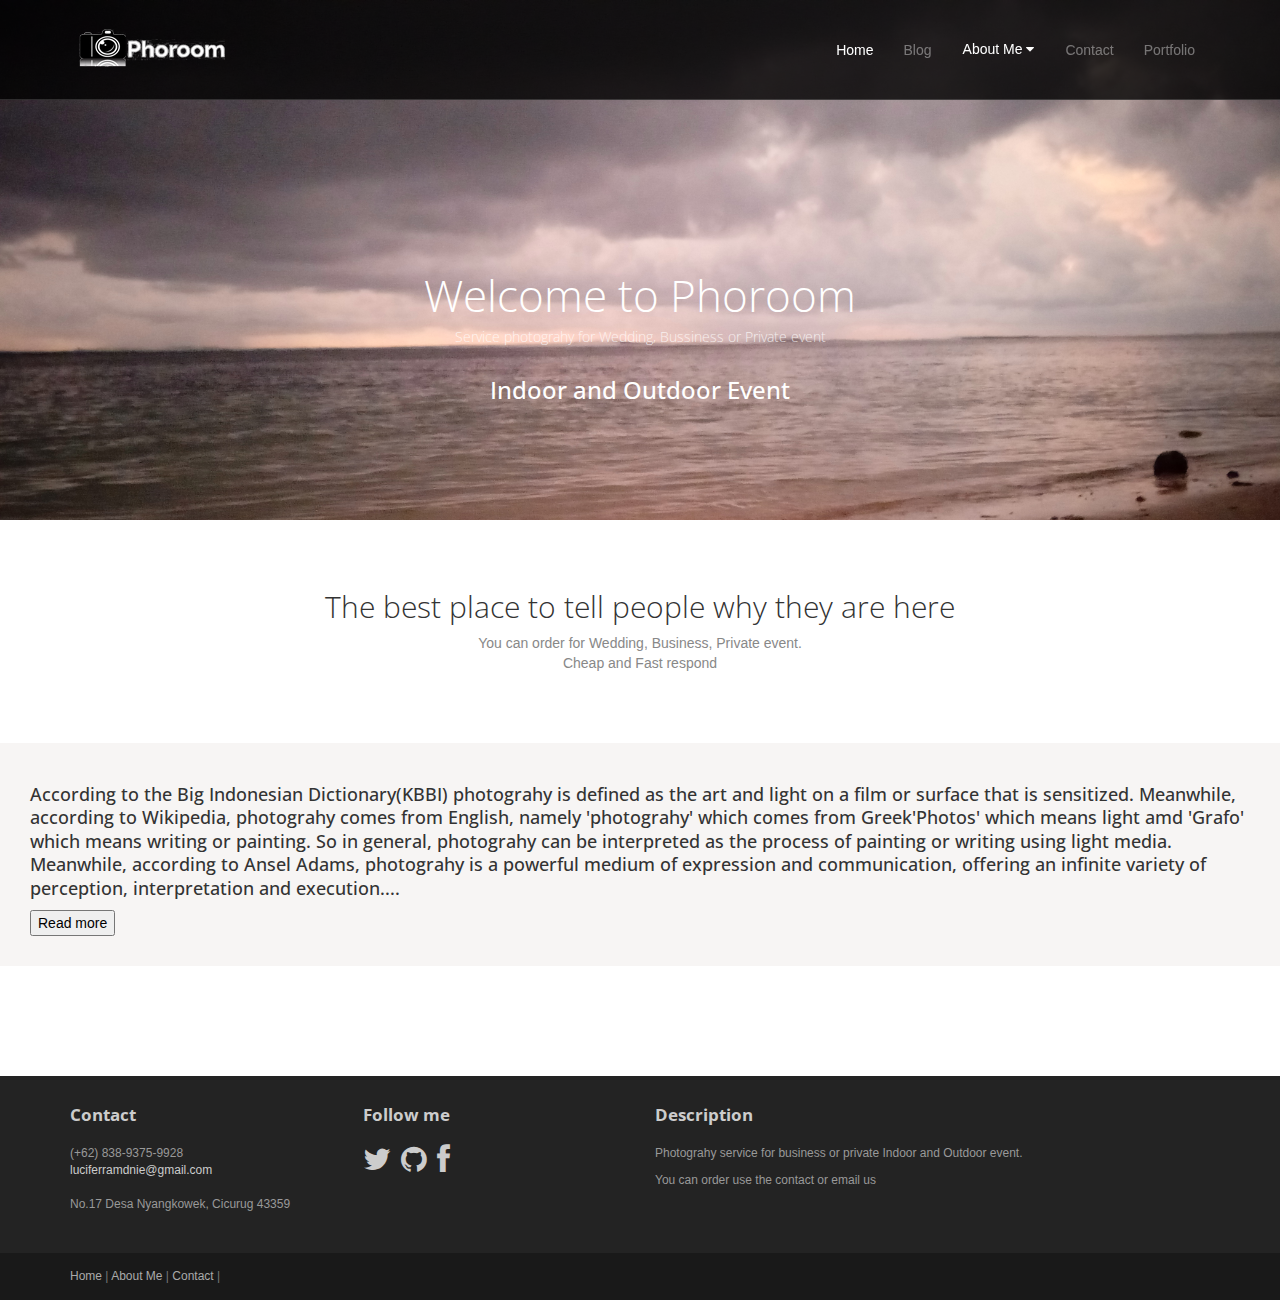
<file: index.html>
<!DOCTYPE html>
<html lang="en">
<head>
	<meta charset="utf-8">
	<meta name="viewport"    content="width=device-width, initial-scale=1.0">
	<meta name="description" content="">
	<meta name="author"      content="">
	
	<title>FINAL Project Hacktiv8</title>

	<link rel="shortcut icon" href="assets/images/gt_favicon.png">
	
	<link rel="stylesheet" media="screen" href="http://fonts.googleapis.com/css?family=Open+Sans:300,400,700">
	<link rel="stylesheet" href="assets/css/bootstrap.min.css">
	<link rel="stylesheet" href="assets/css/font-awesome.min.css">

	<!-- Custom styles for our template -->
	<link rel="stylesheet" href="assets/css/bootstrap-theme.css" media="screen" >
	<link rel="stylesheet" href="assets/css/main.css">

	<!-- HTML5 shim and Respond.js IE8 support of HTML5 elements and media queries -->
	<!--[if lt IE 9]>
	<script src="assets/js/html5shiv.js"></script>
	<script src="assets/js/respond.min.js"></script>
	<![endif]-->
</head>

<body class="home">
	<!-- Fixed navbar -->
	<div class="navbar navbar-inverse navbar-fixed-top headroom" >
		<div class="container">
			<div class="navbar-header">
				<!-- Button for smallest screens -->
				<button type="button" class="navbar-toggle" data-toggle="collapse" data-target=".navbar-collapse"><span class="icon-bar"></span> <span class="icon-bar"></span> <span class="icon-bar"></span> </button>
				<a class="navbar-brand" href="index.html"><img src="assets/images/logo.png" alt="Final Project Hacktiv8"></a>
			</div>
			<div class="navbar-collapse collapse">
				<ul class="nav navbar-nav pull-right">
					<li class="active"><a href="index.html">Home</a></li>
					<li><a href="blog.html">Blog</a></li>
					<li class="dropdown">
						<button class="dropbtn">About Me <i class="fa fa-caret-down"></i></button>
							<div class="dropdown-content">
								<a href="about.html">About Me </a>
								<a href="team.html">Team</a>
							</div>
					</li>

					<li><a href="contact.html">Contact</a></li>
					<li><a href="portfolio.html">Portfolio</a></li>
				</ul>
			</div><!--/.nav-collapse -->
		</div>
	</div> 
	<!-- /.navbar -->

	<!-- Header -->
	<header id="head">
		<div class="container">
			<div class="row">
				<h1 class="lead">Welcome to Phoroom</h1>
				<p class="tagline">Service photograhy for Wedding, Bussiness or Private event </p>
				<h3>Indoor and Outdoor Event</h3>
			</div>
		</div>
	</header>
	<!-- /Header -->

	<!-- Intro -->
	<div class="container text-center">
		<br> <br>
		<h2 class="thin">The best place to tell people why they are here</h2>
		<p class="text-muted">
			You can order for Wedding, Business, Private event.<br> 
			Cheap and Fast respond
		</p>
	</div>
	<!-- /Intro-->

	<div class="jumbotron top-space">
		<h4>According to the Big Indonesian Dictionary(KBBI) photograhy is defined as the art and light on a film or surface that is sensitized. Meanwhile, according to Wikipedia, photograhy comes from English, namely 'photograhy' which comes from Greek'Photos' which means light amd 'Grafo' which means writing or painting. So in general, photograhy can be interpreted as the process of painting or writing using light media. Meanwhile, according to Ansel Adams, photograhy is a powerful medium of expression and communication, offering an infinite variety of perception, interpretation and execution.<span id="dots">...</span><span id="more"> Based on the definition of photograhy above, it can be concluded that photograhy is the activity of taking pictures through a camera to produce works of art and can be enjoyed either by oneself or by the public. Therefore, photograhy has many techniques that can help in producing various works that make people intrested to see them</span> </h4>
     	<button onclick="myFunction()" id="myBtn">Read more</button>
			
  	</div>

</div>	<!-- /container -->
	
	<!-- Social links. @TODO: replace by link/instructions in template -->
	<section id="social">
		<div class="container">
			<div class="wrapper clearfix">
				<!-- AddThis Button BEGIN -->
				<div class="addthis_toolbox addthis_default_style">
				<a class="addthis_button_facebook_like" fb:like:layout="button_count"></a>
				<a class="addthis_button_tweet"></a>
				<a class="addthis_button_linkedin_counter"></a>
				<a class="addthis_button_google_plusone" g:plusone:size="medium"></a>
				</div>
				<!-- AddThis Button END -->
			</div>
		</div>
	</section>
	<!-- /social links -->


	<footer id="footer" class="top-space">

		<div class="footer1">
			<div class="container">
				<div class="row">
					
					<div class="col-md-3 widget">
						<h3 class="widget-title">Contact</h3>
						<div class="widget-body">
							<p>(+62) 838-9375-9928<br>
								<a href="mailto:#">luciferramdnie@gmail.com</a><br>
								<br>
								No.17 Desa Nyangkowek, Cicurug 43359
							</p>	
						</div>
					</div>

					<div class="col-md-3 widget">
						<h3 class="widget-title">Follow me</h3>
						<div class="widget-body">
							<p class="follow-me-icons">
								<a href=""><i class="fa fa-twitter fa-2"></i></a>
								<a href=""><i class="fa fa-github fa-2"></i></a>
								<a href=""><i class="fa fa-facebook fa-2"></i></a>
							</p>	
						</div>
					</div>

					<div class="col-md-6 widget">
						<h3 class="widget-title">Description</h3>
						<div class="widget-body">
							<p>Photograhy service for business or private Indoor and Outdoor event.</p>
							<p>You can order use the contact or email us</p>
						</div>
					</div>

				</div> <!-- /row of widgets -->
			</div>
		</div>

		<div class="footer2">
			<div class="container">
				<div class="row">
					
					<div class="col-md-6 widget">
						<div class="widget-body">
							<p class="simplenav">
								<a href="index.html">Home</a> | 
								<a href="about.html">About Me</a> |
								<a href="contact.html">Contact</a> |
							</p>
						</div>
					</div>

				</div> <!-- /row of widgets -->
			</div>
		</div>

	</footer>	
		




	<!-- JavaScript libs are placed at the end of the document so the pages load faster -->
	<script src="http://ajax.googleapis.com/ajax/libs/jquery/1.10.2/jquery.min.js"></script>
	<script src="http://netdna.bootstrapcdn.com/bootstrap/3.0.0/js/bootstrap.min.js"></script>
	<script src="assets/js/headroom.min.js"></script>
	<script src="assets/js/jQuery.headroom.min.js"></script>
	<script src="assets/js/template.js"></script>
</body>
</html>
</file>
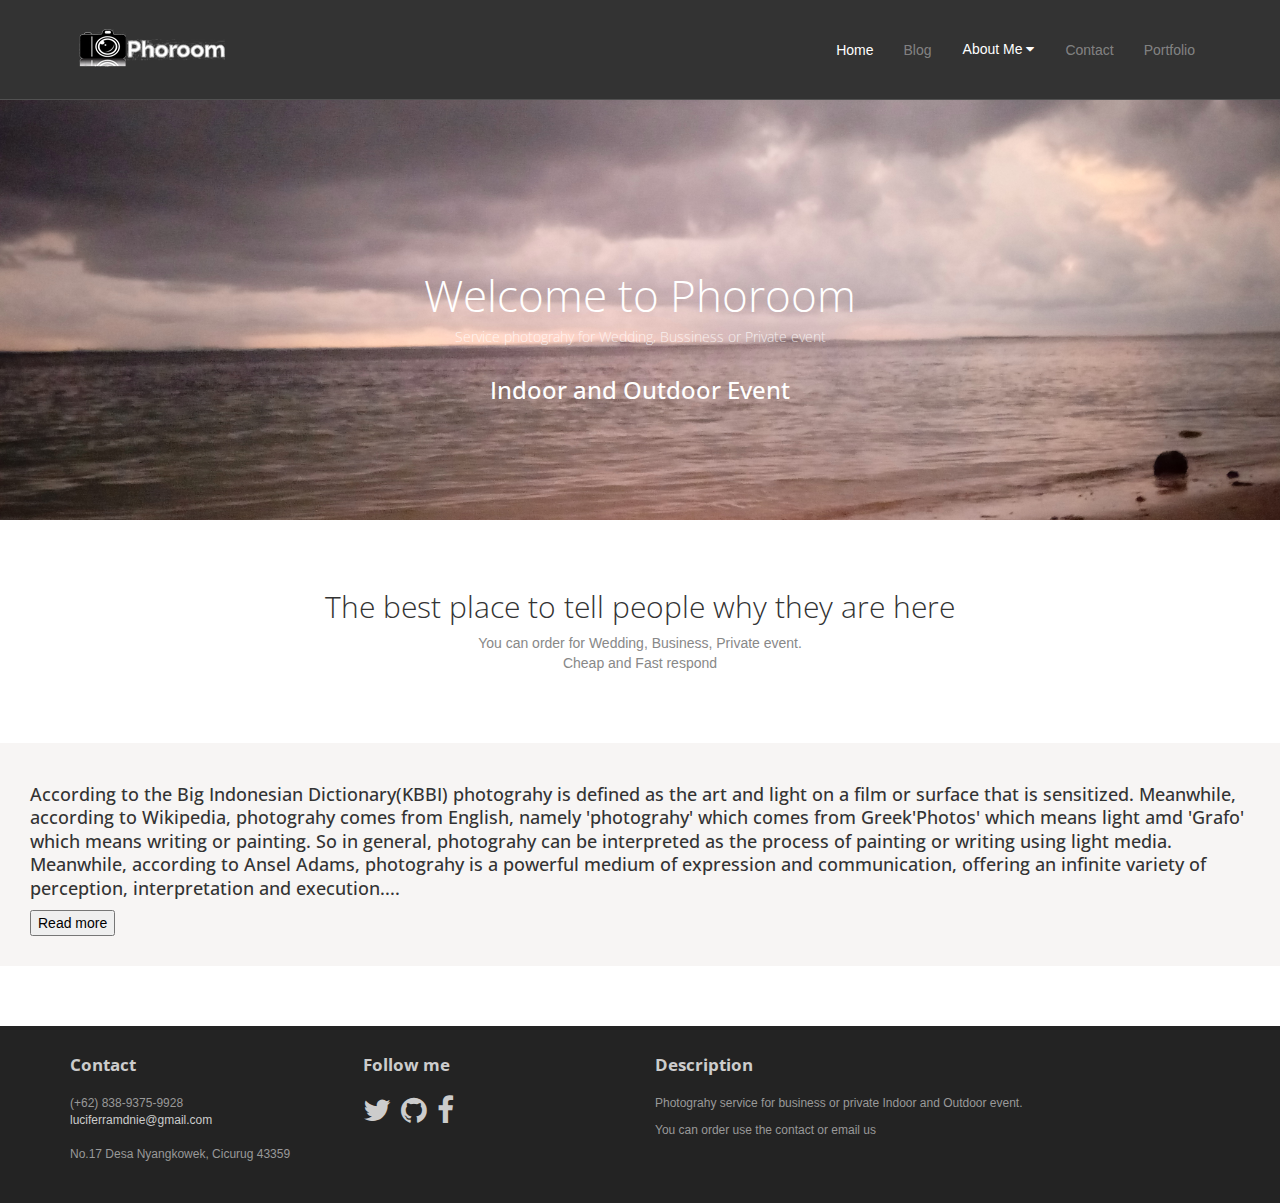
<file: public/index.html>
<!DOCTYPE html>
<html>
<head>
	<meta charset="utf-8">
	<meta name="viewport"    content="width=device-width, initial-scale=1.0">
	
	<title>FINAL Project Hacktiv8</title>

	<link rel="shortcut icon" href="assets/images/gt_favicon.png">
	<link rel="stylesheet" href="https://cdnjs.cloudflare.com/ajax/libs/font-awesome/4.7.0/css/font-awesome.min.css">	
	<link rel="stylesheet" media="screen" href="http://fonts.googleapis.com/css?family=Open+Sans:300,400,700">
	<link rel="stylesheet" href="assets/css/bootstrap.min.css">
	<link rel="stylesheet" href="assets/css/bootstrap-theme.css" media="screen" >
	<link rel="stylesheet" href="assets/css/main.css">

</head>

<body class="home">
	<div id="navbar" class="navbar navbar-inverse navbar-fixed-top headroom">
		<script>
			var prevScrollpos = window.pageYOffset;
			window.onscroll = function() {
			var currentScrollPos = window.pageYOffset;
			  if (prevScrollpos > currentScrollPos) {
				document.getElementById("navbar").style.top = "0";
			  } else {
				document.getElementById("navbar").style.top = "-100px";
			  }
			  prevScrollpos = currentScrollPos;
			}
		</script>
		<div class="container">
			<div class="navbar-header">
				<button type="button" class="navbar-toggle" data-toggle="collapse" data-target=".navbar-collapse"><span class="icon-bar"></span> <span class="icon-bar"></span> <span class="icon-bar"></span> </button>
				<a class="navbar-brand" href="index.html"><img src="assets/images/logo.png" alt="Final Project Hacktiv8"></a>
			</div>
			<div class="navbar-collapse collapse">
				<ul class="nav navbar-nav pull-right">
					<li class="active"><a href="index.html">Home</a></li>
					<li><a href="blog.html">Blog</a></li>
					<li class="dropdown">
						<button class="dropbtn">About Me <i class="fa fa-caret-down"></i></button>
							<div class="dropdown-content">
								<a href="about.html">About Me </a>
								<a href="team.html">Team</a>
							</div>
					</li>

					<li><a href="contact.html">Contact</a></li>
					<li><a href="portfolio.html">Portfolio</a></li>
				</ul>
			</div>
		</div>
	</div> 

	<header id="head">
		<div class="container">
			<div class="row">
				<h1 class="lead">Welcome to Phoroom</h1>
				<p class="tagline">Service photograhy for Wedding, Bussiness or Private event </p>
				<h3>Indoor and Outdoor Event</h3>
			</div>
		</div>
	</header>

	<div class="container text-center">
		<br> <br>
		<h2 class="thin">The best place to tell people why they are here</h2>
		<p class="text-muted">
			You can order for Wedding, Business, Private event.<br> 
			Cheap and Fast respond
		</p>
	</div>

	<div class="jumbotron top-space">
		<h4>According to the Big Indonesian Dictionary(KBBI) photograhy is defined as the art and light on a film or surface that is sensitized. Meanwhile, according to Wikipedia, photograhy comes from English, namely 'photograhy' which comes from Greek'Photos' which means light amd 'Grafo' which means writing or painting. So in general, photograhy can be interpreted as the process of painting or writing using light media. Meanwhile, according to Ansel Adams, photograhy is a powerful medium of expression and communication, offering an infinite variety of perception, interpretation and execution.<span id="dots">...</span><span id="more"> Based on the definition of photograhy above, it can be concluded that photograhy is the activity of taking pictures through a camera to produce works of art and can be enjoyed either by oneself or by the public. Therefore, photograhy has many techniques that can help in producing various works that make people intrested to see them</span> </h4>
     	<button onclick="myFunction()" id="myBtn">Read more</button>
			
  	</div>

</div>
	
	<footer id="footer" class="top-space">

		<div class="footer1">
			<div class="container">
				<div class="row">
					
					<div class="col-md-3 widget">
						<h3 class="widget-title">Contact</h3>
						<div class="widget-body">
							<p>(+62) 838-9375-9928<br>
								<a href="mailto:#">luciferramdnie@gmail.com</a><br>
								<br>
								No.17 Desa Nyangkowek, Cicurug 43359
							</p>	
						</div>
					</div>

					<div class="col-md-3 widget">
						<h3 class="widget-title">Follow me</h3>
						<div class="widget-body">
							<p class="follow-me-icons">
								<a href=""><i class="fa fa-twitter fa-2"></i></a>
								<a href=""><i class="fa fa-github fa-2"></i></a>
								<a href=""><i class="fa fa-facebook fa-2"></i></a>
							</p>	
						</div>
					</div>

					<div class="col-md-6 widget">
						<h3 class="widget-title">Description</h3>
						<div class="widget-body">
							<p>Photograhy service for business or private Indoor and Outdoor event.</p>
							<p>You can order use the contact or email us</p>
						</div>
					</div>

				</div>
			</div>
		</div>
	</footer>	

	<script src="http://netdna.bootstrapcdn.com/bootstrap/3.0.0/js/bootstrap.min.js"></script>
	<script src="assets/js/template.js"></script>
	
</body>
</html>
</file>
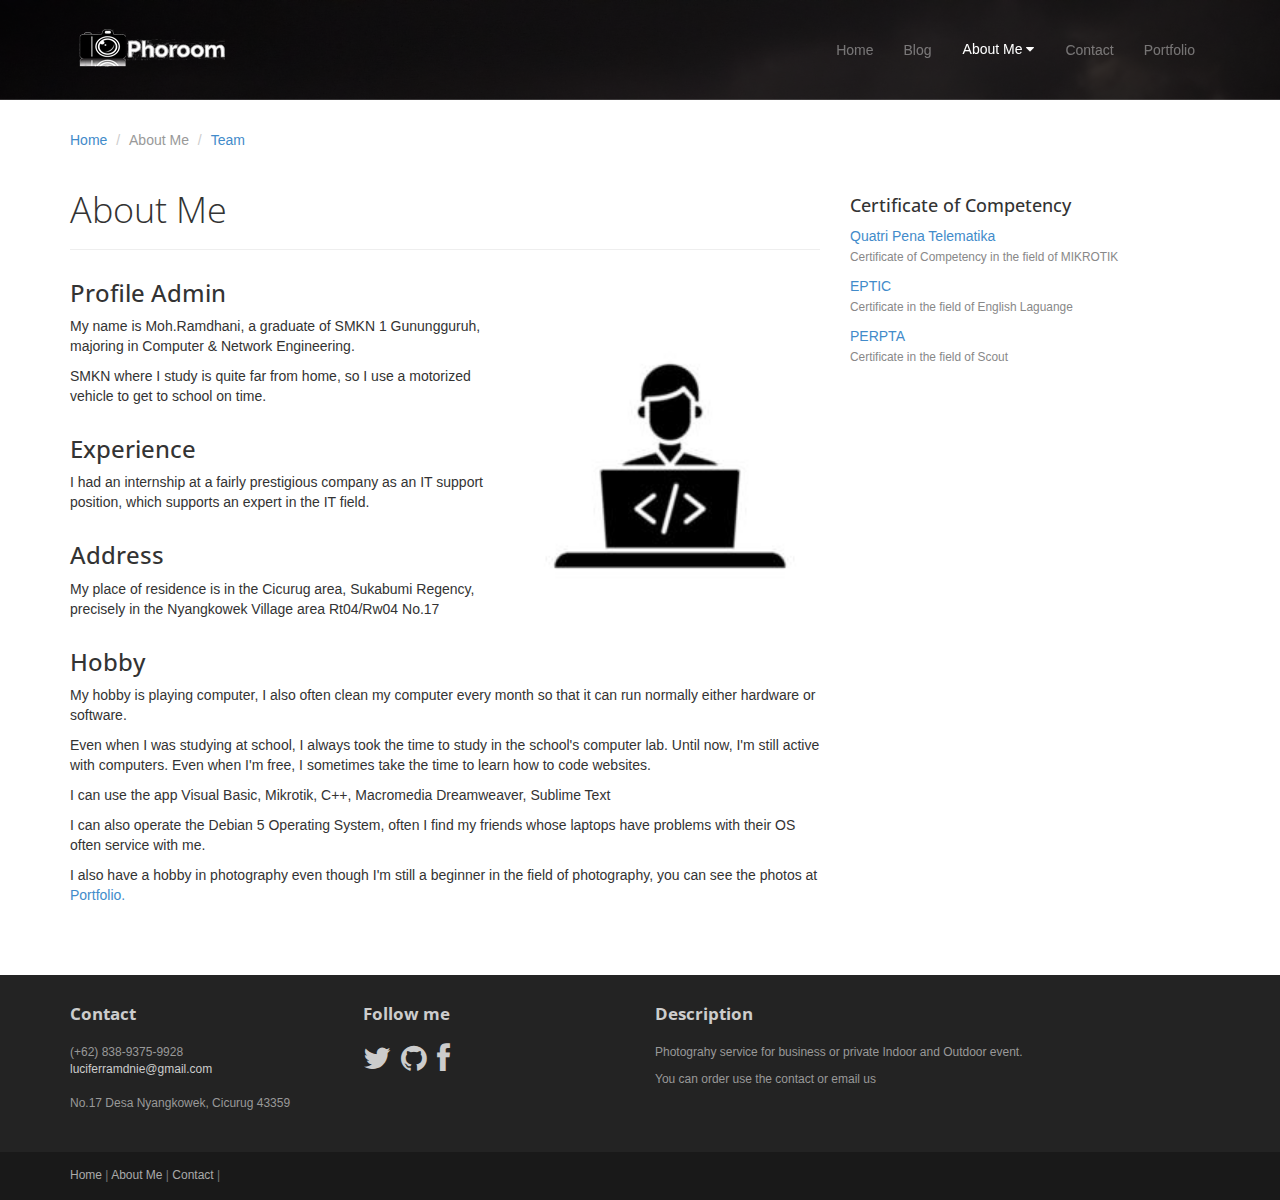
<file: about.html>
<!DOCTYPE html>
<html lang="en">
<head>
	<meta charset="utf-8">
	<meta name="viewport"    content="width=device-width, initial-scale=1.0">
	<meta name="description" content="">
	<meta name="author"      content="">
	
	<title>About Me - FINAL Project Hacktiv8</title>

	<link rel="shortcut icon" href="assets/images/gt_favicon.png">
	
	<link rel="stylesheet" media="screen" href="http://fonts.googleapis.com/css?family=Open+Sans:300,400,700">
	<link rel="stylesheet" href="assets/css/bootstrap.min.css">
	<link rel="stylesheet" href="assets/css/font-awesome.min.css">

	<!-- Custom styles for our template -->
	<link rel="stylesheet" href="assets/css/bootstrap-theme.css" media="screen" >
	<link rel="stylesheet" href="assets/css/main.css">

	<!-- HTML5 shim and Respond.js IE8 support of HTML5 elements and media queries -->
	<!--[if lt IE 9]>
	<script src="assets/js/html5shiv.js"></script>
	<script src="assets/js/respond.min.js"></script>
	<![endif]-->
</head>

<body>
	<!-- Fixed navbar -->
	<div class="navbar navbar-inverse navbar-fixed-top headroom" >
		<div class="container">
			<div class="navbar-header">
				<!-- Button for smallest screens -->
				<button type="button" class="navbar-toggle" data-toggle="collapse" data-target=".navbar-collapse"><span class="icon-bar"></span> <span class="icon-bar"></span> <span class="icon-bar"></span> </button>
				<a class="navbar-brand" href="index.html"><img src="assets/images/logo.png" alt="Progressus HTML5 template"></a>
			</div>
			<div class="navbar-collapse collapse">
				<ul class="nav navbar-nav pull-right">
					<li><a href="index.html">Home</a></li>
					<li><a href="blog.html">Blog</a></li>
					<li class="dropdown" class="active">
						<button class="dropbtn">About Me <i class="fa fa-caret-down"></i></button>
							<div class="dropdown-content">
								<a href="about.html">About Me</a>
								<a href="team.html">Team</a>
							</div>
					</li>
					<li><a href="contact.html">Contact</a></li>
					<li><a href="portfolio.html">Portfolio</a></li>
				</ul>
			</div><!--/.nav-collapse -->
		</div>
	</div> 
	<!-- /.navbar -->

	<header id="head" class="secondary"></header>

	<!-- container -->
	<div class="container">

		<ol class="breadcrumb">
			<li><a href="index.html">Home</a></li>
			<li class="active">About Me</li>
			<li><a href="team.html">Team</a></li>
		</ol>

		<div class="row">
			
			<!-- Article main content -->
			<article class="col-sm-8 maincontent">
				<header class="page-header">
					<h1 class="page-title">About Me</h1>
				</header>
				<h3>Profile Admin</h3>
				<p><img src="assets/images/Admin.jpg" alt="" class="img-rounded pull-right" width="300" > My name is Moh.Ramdhani, a graduate of SMKN 1 Gunungguruh, majoring in Computer & Network Engineering.</p>
				<p>SMKN where I study is quite far from home, so I use a motorized vehicle to get to school on time.</p>
				<h3>Experience</h3>
				<p>I had an internship at a fairly prestigious company as an IT support position, which supports an expert in the IT field.</p>
				<h3>Address</h3>
				<p>My place of residence is in the Cicurug area, Sukabumi Regency, precisely in the Nyangkowek Village area Rt04/Rw04 No.17</p>
				<h3>Hobby</h3>
				<p>My hobby is playing computer, I also often clean my computer every month so that it can run normally either hardware or software.</p>
				<p>Even when I was studying at school, I always took the time to study in the school's computer lab. Until now, I'm still active with computers. Even when I'm free, I sometimes take the time to learn how to code websites.</p>
				<p>I can use the app Visual Basic, Mikrotik, C++, Macromedia Dreamweaver, Sublime Text</p>
				<p>I can also operate the Debian 5 Operating System, often I find my friends whose laptops have problems with their OS often service with me.</p>
				<p>I also have a hobby in photography even though I'm still a beginner in the field of photography, you can see the photos at <a href="portfolio.html">Portfolio.</a></p>
			</article>
			<!-- /Article -->
			
			<!-- Sidebar -->
			<aside class="col-sm-4 sidebar sidebar-right">

				<div class="widget">
					<h4>Certificate of Competency</h4>
					<ul class="list-unstyled list-spaces">
						<li><a href="">Quatri Pena Telematika</a><br><span class="small text-muted">Certificate of Competency in the field of MIKROTIK</span></li>
						<li><a href="">EPTIC</a><br><span class="small text-muted">Certificate in the field of English Laguange</span></li>
						<li><a href="">PERPTA</a><br><span class="small text-muted">Certificate in the field of Scout</span></li>
					</ul>
				</div>

			</aside>
			<!-- /Sidebar -->

		</div>
	</div>	<!-- /container -->
	

	<footer id="footer" class="top-space">

		<div class="footer1">
			<div class="container">
				<div class="row">
					
					<div class="col-md-3 widget">
						<h3 class="widget-title">Contact</h3>
						<div class="widget-body">
							<p>(+62) 838-9375-9928<br>
								<a href="mailto:#">luciferramdnie@gmail.com</a><br>
								<br>
								No.17 Desa Nyangkowek, Cicurug 43359
							</p>	
						</div>
					</div>

					<div class="col-md-3 widget">
						<h3 class="widget-title">Follow me</h3>
						<div class="widget-body">
							<p class="follow-me-icons clearfix">
								<a href=""><i class="fa fa-twitter fa-2"></i></a>
								<a href=""><i class="fa fa-github fa-2"></i></a>
								<a href=""><i class="fa fa-facebook fa-2"></i></a>
							</p>	
						</div>
					</div>

					<div class="col-md-6 widget">
						<h3 class="widget-title">Description</h3>
						<div class="widget-body">
							<p>Photograhy service for business or private Indoor and Outdoor event.</p>
							<p>You can order use the contact or email us</p>
						</div>
					</div>

				</div> <!-- /row of widgets -->
			</div>
		</div>

		<div class="footer2">
			<div class="container">
				<div class="row">
					
					<div class="col-md-6 widget">
						<div class="widget-body">
							<p class="simplenav">
								<a href="index.html">Home</a> | 
								<a href="about.html">About Me</a> |
								<a href="contact.html">Contact</a> |
							</p>
						</div>
					</div>

				</div> <!-- /row of widgets -->
			</div>
		</div>
	</footer>	
		




	<!-- JavaScript libs are placed at the end of the document so the pages load faster -->
	<script src="http://ajax.googleapis.com/ajax/libs/jquery/1.10.2/jquery.min.js"></script>
	<script src="http://netdna.bootstrapcdn.com/bootstrap/3.0.0/js/bootstrap.min.js"></script>
	<script src="assets/js/headroom.min.js"></script>
	<script src="assets/js/jQuery.headroom.min.js"></script>
	<script src="assets/js/template.js"></script>
</body>
</html>
</file>
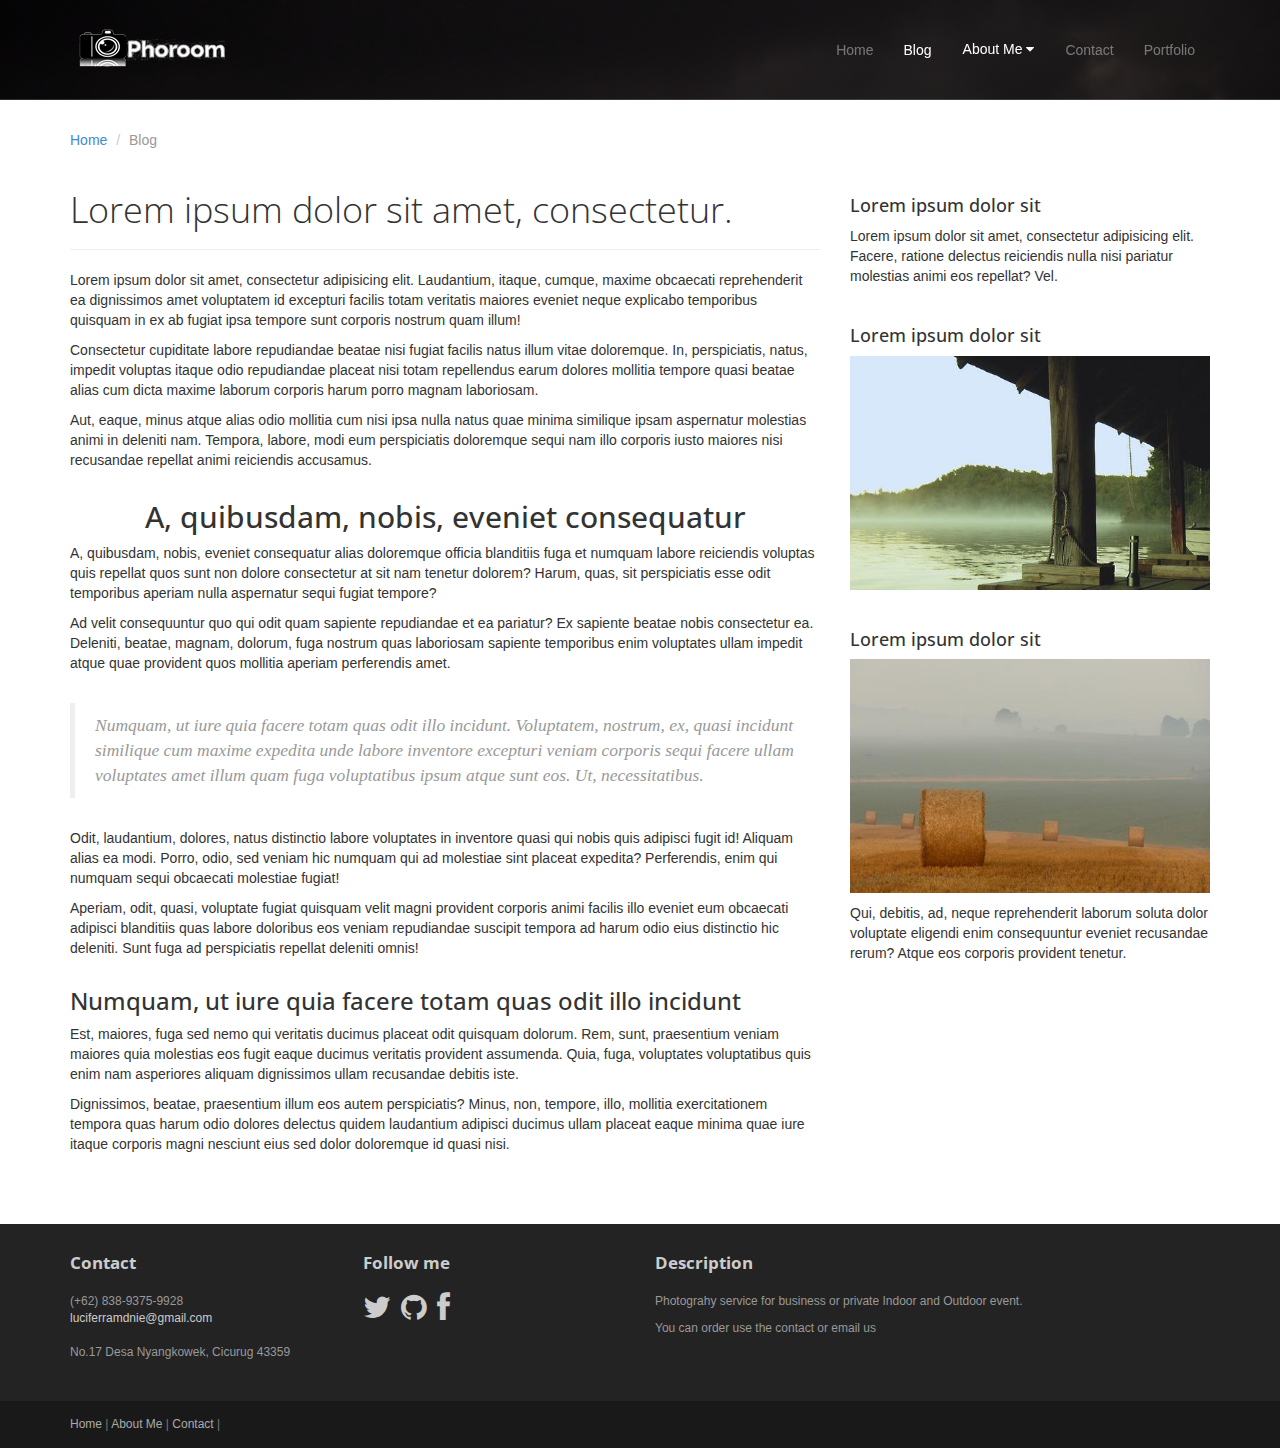
<file: blog.html>
<!DOCTYPE html>
<html lang="en">
<head>
	<meta charset="utf-8">
	<meta name="viewport"    content="width=device-width, initial-scale=1.0">
	<meta name="description" content="">
	<meta name="author"      content="Sergey Pozhilov (GetTemplate.com)">
	
	<title>Blog - FINAL Project Hacktiv8</title>

	<link rel="shortcut icon" href="assets/images/gt_favicon.png">
	
	<link rel="stylesheet" media="screen" href="http://fonts.googleapis.com/css?family=Open+Sans:300,400,700">
	<link rel="stylesheet" href="assets/css/bootstrap.min.css">
	<link rel="stylesheet" href="assets/css/font-awesome.min.css">

	<!-- Custom styles for our template -->
	<link rel="stylesheet" href="assets/css/bootstrap-theme.css" media="screen" >
	<link rel="stylesheet" href="assets/css/main.css">

	<!-- HTML5 shim and Respond.js IE8 support of HTML5 elements and media queries -->
	<!--[if lt IE 9]>
	<script src="assets/js/html5shiv.js"></script>
	<script src="assets/js/respond.min.js"></script>
	<![endif]-->
</head>

<body>
	<!-- Fixed navbar -->
	<div class="navbar navbar-inverse navbar-fixed-top headroom" >
		<div class="container">
			<div class="navbar-header">
				<!-- Button for smallest screens -->
				<button type="button" class="navbar-toggle" data-toggle="collapse" data-target=".navbar-collapse"><span class="icon-bar"></span> <span class="icon-bar"></span> <span class="icon-bar"></span> </button>
				<a class="navbar-brand" href="index.html"><img src="assets/images/logo.png" alt="Progressus HTML5 template"></a>
			</div>
			<div class="navbar-collapse collapse">
				<ul class="nav navbar-nav pull-right">
					<li><a href="index.html">Home</a></li>
					<li class="active"><a href="blog.html">Blog</a></li>
					<li class="dropdown">
						<button class="dropbtn">About Me <i class="fa fa-caret-down"></i></button>
							<div class="dropdown-content">
								<a href="about.html">About Me </a>
								<a href="team.html">Team</a>
							</div>
					</li>
					<li><a href="contact.html">Contact</a></li>
					<li><a href="portfolio.html">Portfolio</a></li>
				</ul>
			</div><!--/.nav-collapse -->
		</div>
	</div> 
	<!-- /.navbar -->

	<header id="head" class="secondary"></header>

	<!-- container -->
	<div class="container">

		<ol class="breadcrumb">
			<li><a href="index.html">Home</a></li>
			<li class="active">Blog</li>
		</ol>

		<div class="row">
			
			<!-- Article main content -->
			<article class="col-md-8 maincontent">
				<header class="page-header">
					<h1 class="page-title">Lorem ipsum dolor sit amet, consectetur.</h1>
				</header>
				<p>Lorem ipsum dolor sit amet, consectetur adipisicing elit. Laudantium, itaque, cumque, maxime obcaecati reprehenderit ea dignissimos amet voluptatem id excepturi facilis totam veritatis maiores eveniet neque explicabo temporibus quisquam in ex ab fugiat ipsa tempore sunt corporis nostrum quam illum!</p>
				<p>Consectetur cupiditate labore repudiandae beatae nisi fugiat facilis natus illum vitae doloremque. In, perspiciatis, natus, impedit voluptas itaque odio repudiandae placeat nisi totam repellendus earum dolores mollitia tempore quasi beatae alias cum dicta maxime laborum corporis harum porro magnam laboriosam.</p>
				<p>Aut, eaque, minus atque alias odio mollitia cum nisi ipsa nulla natus quae minima similique ipsam aspernatur molestias animi in deleniti nam. Tempora, labore, modi eum perspiciatis doloremque sequi nam illo corporis iusto maiores nisi recusandae repellat animi reiciendis accusamus.</p>

				<h2>A, quibusdam, nobis, eveniet consequatur</h2>
				<p>A, quibusdam, nobis, eveniet consequatur alias doloremque officia blanditiis fuga et numquam labore reiciendis voluptas quis repellat quos sunt non dolore consectetur at sit nam tenetur dolorem? Harum, quas, sit perspiciatis esse odit temporibus aperiam nulla aspernatur sequi fugiat tempore?</p>
				<p>Ad velit consequuntur quo qui odit quam sapiente repudiandae et ea pariatur? Ex sapiente beatae nobis consectetur ea. Deleniti, beatae, magnam, dolorum, fuga nostrum quas laboriosam sapiente temporibus enim voluptates ullam impedit atque quae provident quos mollitia aperiam perferendis amet.</p>

				<blockquote>Numquam, ut iure quia facere totam quas odit illo incidunt. Voluptatem, nostrum, ex, quasi incidunt similique cum maxime expedita unde labore inventore excepturi veniam corporis sequi facere ullam voluptates amet illum quam fuga voluptatibus ipsum atque sunt eos. Ut, necessitatibus.</blockquote>
				<p>Odit, laudantium, dolores, natus distinctio labore voluptates in inventore quasi qui nobis quis adipisci fugit id! Aliquam alias ea modi. Porro, odio, sed veniam hic numquam qui ad molestiae sint placeat expedita? Perferendis, enim qui numquam sequi obcaecati molestiae fugiat!</p>
				<p>Aperiam, odit, quasi, voluptate fugiat quisquam velit magni provident corporis animi facilis illo eveniet eum obcaecati adipisci blanditiis quas labore doloribus eos veniam repudiandae suscipit tempora ad harum odio eius distinctio hic deleniti. Sunt fuga ad perspiciatis repellat deleniti omnis!</p>

				<h3>Numquam, ut iure quia facere totam quas odit illo incidunt</h3>
				<p>Est, maiores, fuga sed nemo qui veritatis ducimus placeat odit quisquam dolorum. Rem, sunt, praesentium veniam maiores quia molestias eos fugit eaque ducimus veritatis provident assumenda. Quia, fuga, voluptates voluptatibus quis enim nam asperiores aliquam dignissimos ullam recusandae debitis iste.</p>
				<p>Dignissimos, beatae, praesentium illum eos autem perspiciatis? Minus, non, tempore, illo, mollitia exercitationem tempora quas harum odio dolores delectus quidem laudantium adipisci ducimus ullam placeat eaque minima quae iure itaque corporis magni nesciunt eius sed dolor doloremque id quasi nisi.</p>
			</article>
			<!-- /Article -->
			
			<!-- Sidebar -->
			<aside class="col-md-4 sidebar sidebar-right">

				<div class="row widget">
					<div class="col-xs-12">
						<h4>Lorem ipsum dolor sit</h4>
						<p>Lorem ipsum dolor sit amet, consectetur adipisicing elit. Facere, ratione delectus reiciendis nulla nisi pariatur molestias animi eos repellat? Vel.</p>
					</div>
				</div>
				<div class="row widget">
					<div class="col-xs-12">
						<h4>Lorem ipsum dolor sit</h4>
						<p><img src="assets/images/1.jpg" alt=""></p>
					</div>
				</div>
				<div class="row widget">
					<div class="col-xs-12">
						<h4>Lorem ipsum dolor sit</h4>
						<p><img src="assets/images/2.jpg" alt=""></p>
						<p>Qui, debitis, ad, neque reprehenderit laborum soluta dolor voluptate eligendi enim consequuntur eveniet recusandae rerum? Atque eos corporis provident tenetur.</p>
					</div>
				</div>

			</aside>
			<!-- /Sidebar -->

		</div>
	</div>	<!-- /container -->
	

	<footer id="footer" class="top-space">

		<div class="footer1">
			<div class="container">
				<div class="row">
					
					<div class="col-md-3 widget">
						<h3 class="widget-title">Contact</h3>
						<div class="widget-body">
							<p>(+62) 838-9375-9928<br>
								<a href="mailto:#">luciferramdnie@gmail.com</a><br>
								<br>
								No.17 Desa Nyangkowek, Cicurug 43359
							</p>	
						</div>
					</div>

					<div class="col-md-3 widget">
						<h3 class="widget-title">Follow me</h3>
						<div class="widget-body">
							<p class="follow-me-icons clearfix">
								<a href=""><i class="fa fa-twitter fa-2"></i></a>
								<a href=""><i class="fa fa-github fa-2"></i></a>
								<a href=""><i class="fa fa-facebook fa-2"></i></a>
							</p>	
						</div>
					</div>

					<div class="col-md-6 widget">
						<h3 class="widget-title">Description</h3>
						<div class="widget-body">
							<p>Photograhy service for business or private Indoor and Outdoor event.</p>
							<p>You can order use the contact or email us</p>
						</div>
					</div>

				</div> <!-- /row of widgets -->
			</div>
		</div>

		<div class="footer2">
			<div class="container">
				<div class="row">
					
					<div class="col-md-6 widget">
						<div class="widget-body">
							<p class="simplenav">
								<a href="index.html">Home</a> | 
								<a href="about.html">About Me </a> |
								<a href="contact.html">Contact</a> |
							</p>
						</div>
					</div>

				</div> <!-- /row of widgets -->
			</div>
		</div>
	</footer>	
		




	<!-- JavaScript libs are placed at the end of the document so the pages load faster -->
	<script src="http://ajax.googleapis.com/ajax/libs/jquery/1.10.2/jquery.min.js"></script>
	<script src="http://netdna.bootstrapcdn.com/bootstrap/3.0.0/js/bootstrap.min.js"></script>
	<script src="assets/js/headroom.min.js"></script>
	<script src="assets/js/jQuery.headroom.min.js"></script>
	<script src="assets/js/template.js"></script>
</body>
</html>
</file>
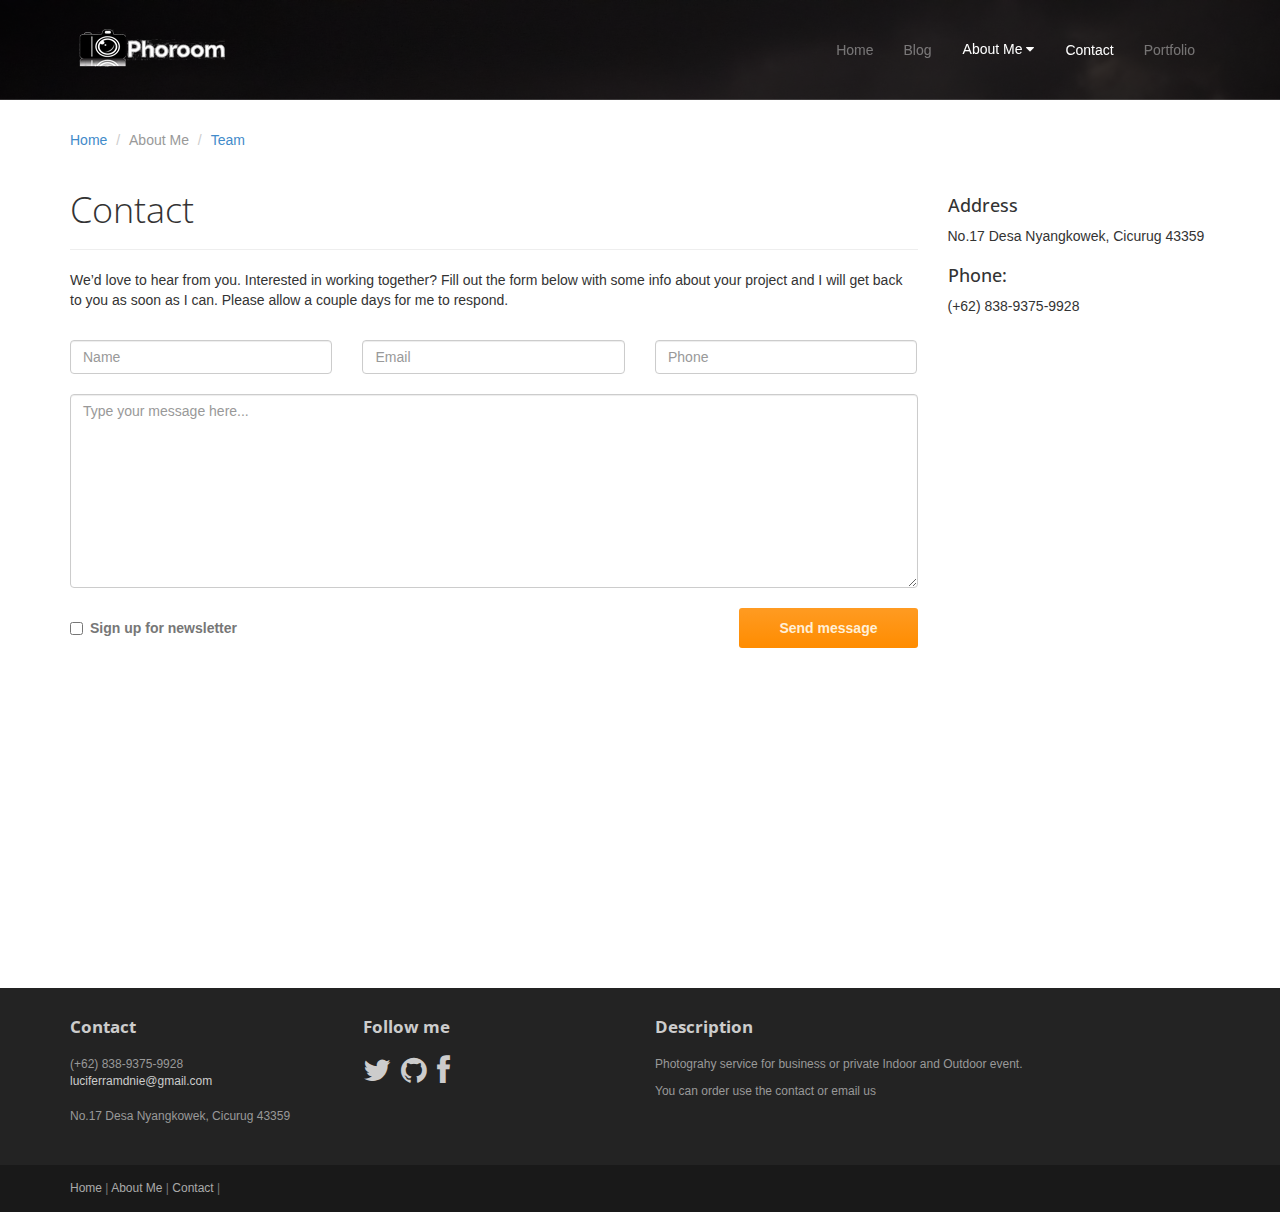
<file: contact.html>
<!DOCTYPE html>
<html lang="en">
<head>
	<meta charset="utf-8">
	<meta name="viewport"    content="width=device-width, initial-scale=1.0">
	<meta name="description" content="">
	<meta name="author"      content="">
	
	<title>Contact - FINAL Project Hacktiv8</title>

	<link rel="shortcut icon" href="assets/images/gt_favicon.png">
	
	<link rel="stylesheet" media="screen" href="http://fonts.googleapis.com/css?family=Open+Sans:300,400,700">
	<link rel="stylesheet" href="assets/css/bootstrap.min.css">
	<link rel="stylesheet" href="assets/css/font-awesome.min.css">

	<!-- Custom styles for our template -->
	<link rel="stylesheet" href="assets/css/bootstrap-theme.css" media="screen" >
	<link rel="stylesheet" href="assets/css/main.css">

	<!-- HTML5 shim and Respond.js IE8 support of HTML5 elements and media queries -->
	<!--[if lt IE 9]>
	<script src="assets/js/html5shiv.js"></script>
	<script src="assets/js/respond.min.js"></script>
	<![endif]-->
</head>

<body>
	<!-- Fixed navbar -->
	<div class="navbar navbar-inverse navbar-fixed-top headroom" >
		<div class="container">
			<div class="navbar-header">
				<!-- Button for smallest screens -->
				<button type="button" class="navbar-toggle" data-toggle="collapse" data-target=".navbar-collapse"><span class="icon-bar"></span> <span class="icon-bar"></span> <span class="icon-bar"></span> </button>
				<a class="navbar-brand" href="index.html"><img src="assets/images/logo.png" alt="Progressus HTML5 template"></a>
			</div>
			<div class="navbar-collapse collapse">
				<ul class="nav navbar-nav pull-right">
					<li><a href="index.html">Home</a></li>
					<li><a href="blog.html">Blog</a></li>
					<li class="dropdown">
						<button class="dropbtn">About Me <i class="fa fa-caret-down"></i></button>
							<div class="dropdown-content">
								<a href="about.html">About Me </a>
								<a href="team.html">Team</a>
							</div>
					</li>
					<li class="active"><a href="contact.html">Contact</a></li>
					<li><a href="portfolio.html">Portfolio</a></li>
				</ul>
			</div><!--/.nav-collapse -->
		</div>
	</div> 
	<!-- /.navbar -->

	<header id="head" class="secondary"></header>

	<!-- container -->
	<div class="container">

		<ol class="breadcrumb">
			<li><a href="index.html">Home</a></li>
			<li class="active">About Me </li>
			<li><a href="active">Team</a></li>
		</ol>

		<div class="row">
			
			<!-- Article main content -->
			<article class="col-sm-9 maincontent">
				<header class="page-header">
					<h1 class="page-title">Contact</h1>
				</header>
				
				<p>
					We’d love to hear from you. Interested in working together? Fill out the form below with some info about your project and I will get back to you as soon as I can. Please allow a couple days for me to respond.
				</p>
				<br>
					<form>
						<div class="row">
							<div class="col-sm-4">
								<input class="form-control" type="text" placeholder="Name">
							</div>
							<div class="col-sm-4">
								<input class="form-control" type="text" placeholder="Email">
							</div>
							<div class="col-sm-4">
								<input class="form-control" type="text" placeholder="Phone">
							</div>
						</div>
						<br>
						<div class="row">
							<div class="col-sm-12">
								<textarea placeholder="Type your message here..." class="form-control" rows="9"></textarea>
							</div>
						</div>
						<br>
						<div class="row">
							<div class="col-sm-6">
								<label class="checkbox"><input type="checkbox"> Sign up for newsletter</label>
							</div>
							<div class="col-sm-6 text-right">
								<input class="btn btn-action" type="submit" value="Send message">
							</div>
						</div>
					</form>

			</article>
			<!-- /Article -->
			
			<!-- Sidebar -->
			<aside class="col-sm-3 sidebar sidebar-right">

				<div class="widget">
					<h4>Address</h4>
					<address>
						No.17 Desa Nyangkowek, Cicurug 43359
					</address>
					<h4>Phone:</h4>
					<address>
						(+62) 838-9375-9928
					</address>
				</div>

			</aside>
			<!-- /Sidebar -->

		</div>
	</div>	<!-- /container -->
	
	<section class="container-full top-space">
		<div id="map"></div>
	</section>

	<footer id="footer">

		<div class="footer1">
			<div class="container">
				<div class="row">
					
					<div class="col-md-3 widget">
						<h3 class="widget-title">Contact</h3>
						<div class="widget-body">
							<p>(+62) 838-9375-9928<br>
								<a href="mailto:#">luciferramdnie@gmail.com</a><br>
								<br>
								No.17 Desa Nyangkowek, Cicurug 43359
							</p>	
						</div>
					</div>

					<div class="col-md-3 widget">
						<h3 class="widget-title">Follow me</h3>
						<div class="widget-body">
							<p class="follow-me-icons clearfix">
								<a href=""><i class="fa fa-twitter fa-2"></i></a>
								<a href=""><i class="fa fa-github fa-2"></i></a>
								<a href=""><i class="fa fa-facebook fa-2"></i></a>
							</p>	
						</div>
					</div>

					<div class="col-md-6 widget">
						<h3 class="widget-title">Description</h3>
						<div class="widget-body">
							<p>Photograhy service for business or private Indoor and Outdoor event.</p>
							<p>You can order use the contact or email us</p>
						</div>
					</div>

				</div> <!-- /row of widgets -->
			</div>
		</div>

		<div class="footer2">
			<div class="container">
				<div class="row">
					
					<div class="col-md-6 widget">
						<div class="widget-body">
							<p class="simplenav">
								<a href="index.html">Home</a> | 
								<a href="about.html">About Me </a> |
								<a href="contact.html">Contact</a> |
							</p>
						</div>
					</div>

				</div> <!-- /row of widgets -->
			</div>
		</div>
	</footer>	
		




	<!-- JavaScript libs are placed at the end of the document so the pages load faster -->
	<script src="http://ajax.googleapis.com/ajax/libs/jquery/1.10.2/jquery.min.js"></script>
	<script src="http://netdna.bootstrapcdn.com/bootstrap/3.0.0/js/bootstrap.min.js"></script>
	<script src="assets/js/headroom.min.js"></script>
	<script src="assets/js/jQuery.headroom.min.js"></script>
	<script src="assets/js/template.js"></script>
	
	

</body>
</html>
</file>
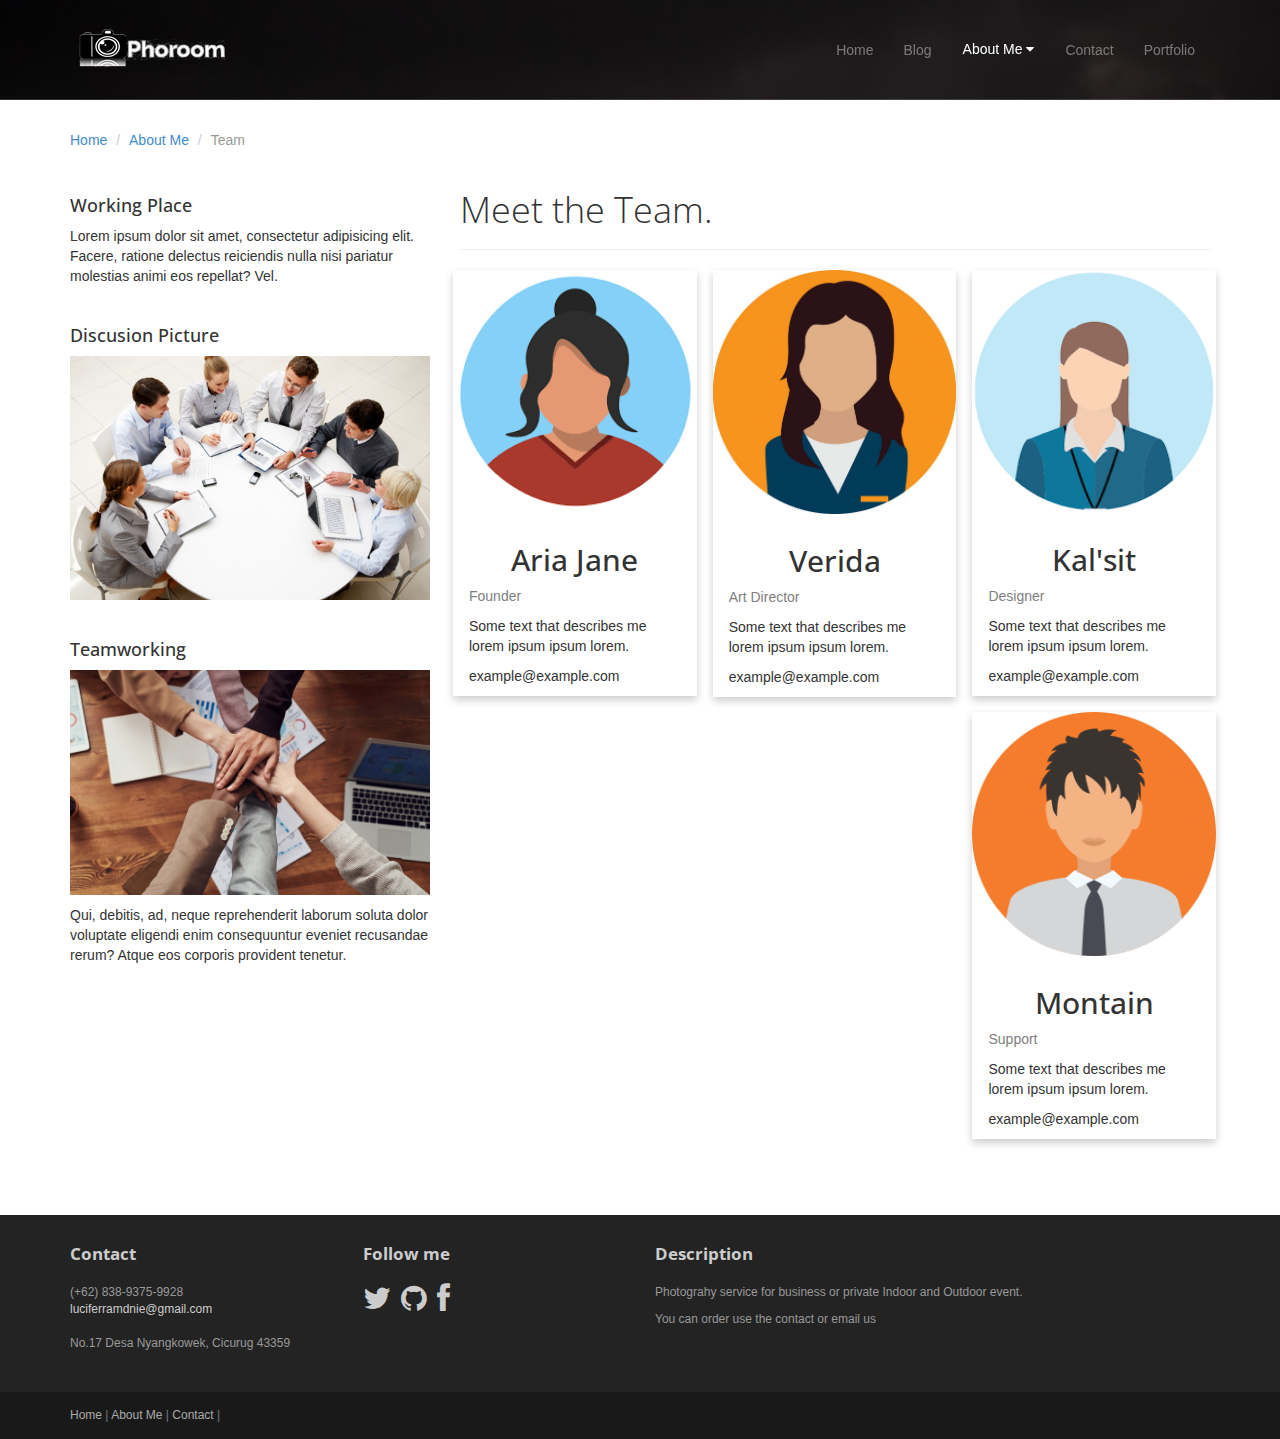
<file: team.html>
<!DOCTYPE html>
<html lang="en">
<head>
	<meta charset="utf-8">
	<meta name="viewport"    content="width=device-width, initial-scale=1.0">
	<meta name="description" content="">
	<meta name="author"      content="Sergey Pozhilov (GetTemplate.com)">
	
	<title>Team - Final Project Hacktiv8</title>

	<link rel="shortcut icon" href="assets/images/gt_favicon.png">
	
	<link rel="stylesheet" media="screen" href="http://fonts.googleapis.com/css?family=Open+Sans:300,400,700">
	<link rel="stylesheet" href="assets/css/bootstrap.min.css">
	<link rel="stylesheet" href="assets/css/font-awesome.min.css">

	<!-- Custom styles for our template -->
	<link rel="stylesheet" href="assets/css/bootstrap-theme.css" media="screen" >
	<link rel="stylesheet" href="assets/css/main.css">

	<!-- HTML5 shim and Respond.js IE8 support of HTML5 elements and media queries -->
	<!--[if lt IE 9]>
	<script src="assets/js/html5shiv.js"></script>
	<script src="assets/js/respond.min.js"></script>
	<![endif]-->
</head>

<body>
	<!-- Fixed navbar -->
	<div class="navbar navbar-inverse navbar-fixed-top headroom" >
		<div class="container">
			<div class="navbar-header">
				<!-- Button for smallest screens -->
				<button type="button" class="navbar-toggle" data-toggle="collapse" data-target=".navbar-collapse"><span class="icon-bar"></span> <span class="icon-bar"></span> <span class="icon-bar"></span> </button>
				<a class="navbar-brand" href="index.html"><img src="assets/images/logo.png" alt="Progressus HTML5 template"></a>
			</div>
			<div class="navbar-collapse collapse">
				<ul class="nav navbar-nav pull-right">
					<li><a href="index.html">Home</a></li>
					<li><a href="blog.html">Blog</a></li>
					<li class="dropdown">
						<button class="dropbtn">About Me <i class="fa fa-caret-down"></i></button>
							<div class="dropdown-content">
								<a href="about.html">About Me </a>
								<a href="team.html">Team</a>
							</div>
					</li>
					<li><a href="contact.html">Contact</a></li>
					<li><a href="portfolio.html">Portfolio</a></li>
				</ul>
			</div><!--/.nav-collapse -->
		</div>
	</div> 
	<!-- /.navbar -->

	<header id="head" class="secondary"></header>

	<!-- container -->
	<div class="container">
		
		<ol class="breadcrumb">
			<li><a href="index.html">Home</a></li>
			<li><a href="about.html">About Me</a></li>
			<li class="active">Team</li>
		</ol>

		<div class="row">
			
			<!-- Sidebar -->
			<aside class="col-md-4 sidebar sidebar-left">

				<div class="row widget">
					<div class="col-xs-12">
						<h4>Working Place</h4>
						<p>Lorem ipsum dolor sit amet, consectetur adipisicing elit. Facere, ratione delectus reiciendis nulla nisi pariatur molestias animi eos repellat? Vel.</p>
					</div>
				</div>
				<div class="row widget">
					<div class="col-xs-12">
						<h4>Discusion Picture</h4>
						<p><img src="assets/images/Team_Discusion.png" alt=""></p>
					</div>
				</div>
				<div class="row widget">
					<div class="col-xs-12">
						<h4>Teamworking</h4>
						<p><img src="assets/images/Teamwork.jpg" alt=""></p>
						<p>Qui, debitis, ad, neque reprehenderit laborum soluta dolor voluptate eligendi enim consequuntur eveniet recusandae rerum? Atque eos corporis provident tenetur.</p>
					</div>
				</div>

			</aside>
			<!-- /Sidebar -->

			<!-- Article main content -->
			<article class="col-md-8 maincontent">
				<header class="page-header">
					<h1 class="page-title">Meet the Team.</h1>
				</header>
				<div class="row">
					<div class="column">
						<div class="card">
							<img src="assets/images/Aria.png" alt="Aria" style="width: 100%">
							<div class="container-team">
								<h2>Aria Jane</h2>
								<p class="title">Founder</p>
								<p>Some text that describes me lorem ipsum ipsum lorem.</p>
								<p>example@example.com</p>
							</div>
						</div>
					</div>

					<div class="column">
						<div class="card">
							<img src="assets/images/Verida.jpg" alt="Verida" style="width: 100%">
							<div class="container-team">
								<h2>Verida</h2>
								<p class="title">Art Director</p>
								<p>Some text that describes me lorem ipsum ipsum lorem.</p>
								<p>example@example.com</p>
							</div>
						</div>
					</div>

					<div class="column">
						<div class="card">
							<img src="assets/images/Kal'sit.png" alt="Kal'sit" style="width: 100%">
							<div class="container-team">
								<h2>Kal'sit</h2>
								<p class="title">Designer</p>
								<p>Some text that describes me lorem ipsum ipsum lorem.</p>
								<p>example@example.com</p>
							</div>
						</div>
					</div>

					<div class="column">
						<div class="card">
							<img src="assets/images/Montain.png" alt="Montain" style="width: 100%">
							<div class="container-team">
								<h2>Montain</h2>
								<p class="title">Support</p>
								<p>Some text that describes me lorem ipsum ipsum lorem.</p>
								<p>example@example.com</p>
							</div>
						</div>
					</div>
			</article>
			<!-- /Article -->

		</div>
	</div>	<!-- /container -->
	

	<footer id="footer" class="top-space">

		<div class="footer1">
			<div class="container">
				<div class="row">
					
					<div class="col-md-3 widget">
						<h3 class="widget-title">Contact</h3>
						<div class="widget-body">
							<p>(+62) 838-9375-9928<br>
								<a href="mailto:#">luciferramdnie@gmail.com</a><br>
								<br>
								No.17 Desa Nyangkowek, Cicurug 43359
							</p>	
						</div>
					</div>

					<div class="col-md-3 widget">
						<h3 class="widget-title">Follow me</h3>
						<div class="widget-body">
							<p class="follow-me-icons">
								<a href=""><i class="fa fa-twitter fa-2"></i></a>
								<a href=""><i class="fa fa-github fa-2"></i></a>
								<a href=""><i class="fa fa-facebook fa-2"></i></a>
							</p>	
						</div>
					</div>

					<div class="col-md-6 widget">
						<h3 class="widget-title">Description</h3>
						<div class="widget-body">
							<p>Photograhy service for business or private Indoor and Outdoor event.</p>
							<p>You can order use the contact or email us</p>
						</div>
					</div>

				</div> <!-- /row of widgets -->
			</div>
		</div>

		<div class="footer2">
			<div class="container">
				<div class="row">
					
					<div class="col-md-6 widget">
						<div class="widget-body">
							<p class="simplenav">
								<a href="index.html">Home</a> | 
								<a href="about.html">About Me </a> |
								<a href="contact.html">Contact</a> |
							</p>
						</div>
					</div>

				</div> <!-- /row of widgets -->
			</div>
		</div>
	</footer>	
		




	<!-- JavaScript libs are placed at the end of the document so the pages load faster -->
	<script src="http://ajax.googleapis.com/ajax/libs/jquery/1.10.2/jquery.min.js"></script>
	<script src="http://netdna.bootstrapcdn.com/bootstrap/3.0.0/js/bootstrap.min.js"></script>
	<script src="assets/js/headroom.min.js"></script>
	<script src="assets/js/jQuery.headroom.min.js"></script>
	<script src="assets/js/template.js"></script>
</body>
</html>
</file>
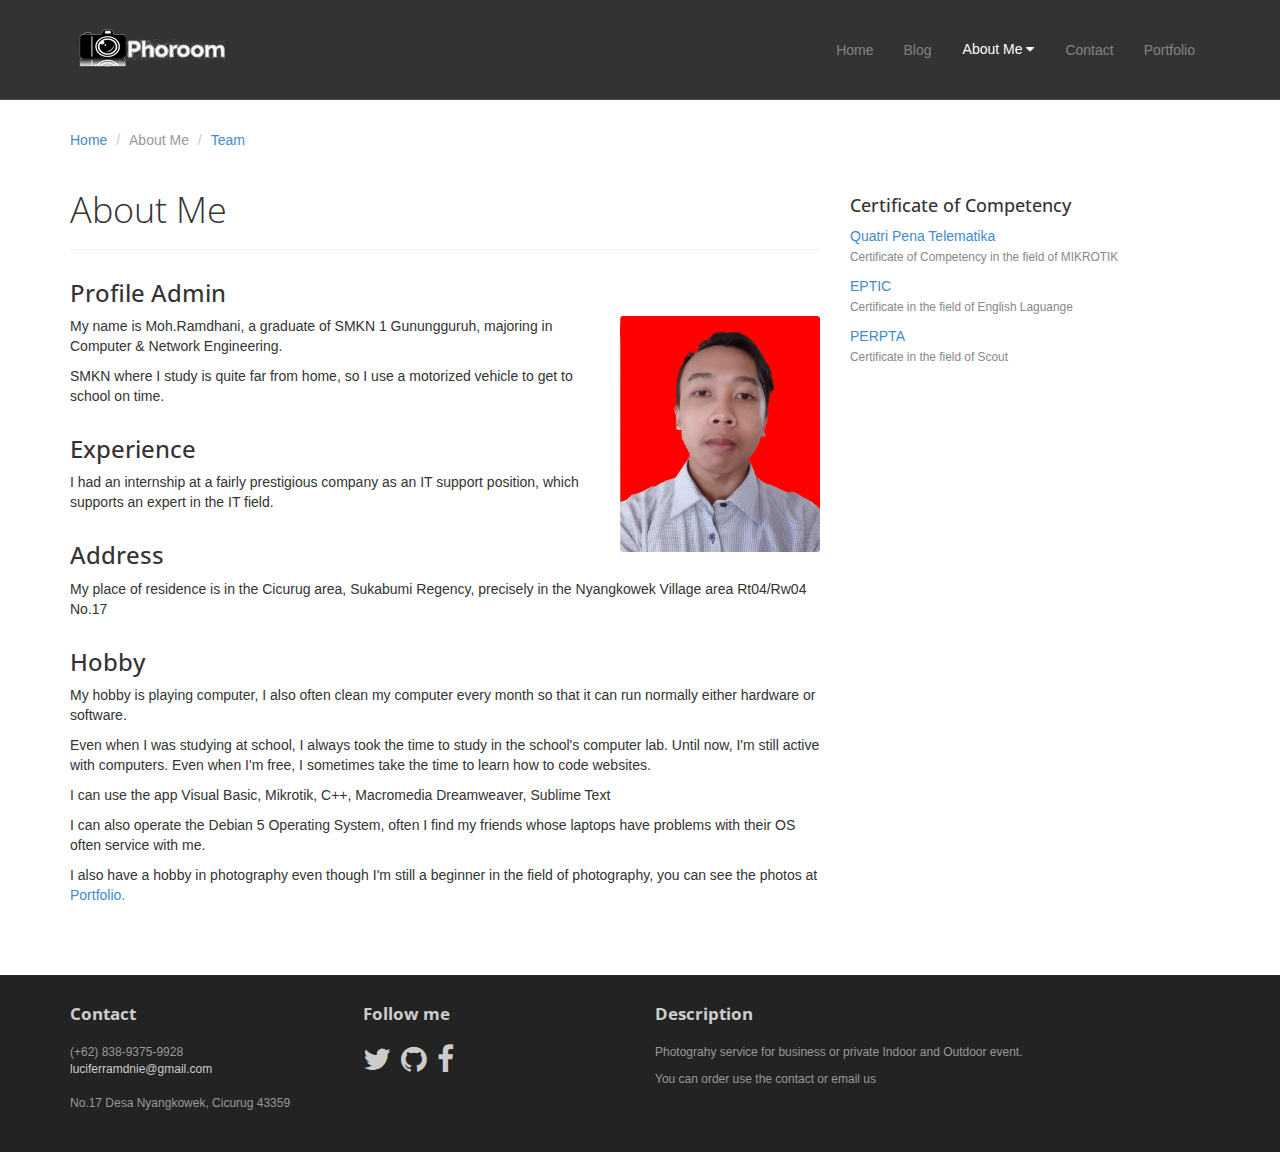
<file: public/about.html>
<!DOCTYPE html>
<html>
<head>
	<meta charset="utf-8">
	<meta name="viewport"    content="width=device-width, initial-scale=1.0">
	
	<title>About Me - FINAL Project Hacktiv8</title>

	<link rel="shortcut icon" href="assets/images/gt_favicon.png">
	<link rel="stylesheet" href="https://cdnjs.cloudflare.com/ajax/libs/font-awesome/4.7.0/css/font-awesome.min.css">
	<link rel="stylesheet" media="screen" href="http://fonts.googleapis.com/css?family=Open+Sans:300,400,700">
	<link rel="stylesheet" href="assets/css/bootstrap.min.css">
	<link rel="stylesheet" href="assets/css/bootstrap-theme.css" media="screen" >
	<link rel="stylesheet" href="assets/css/main.css">

</head>

<body>
	<div id="navbar" class="navbar navbar-inverse navbar-fixed-top headroom" >
		<script>
			var prevScrollpos = window.pageYOffset;
			window.onscroll = function() {
			var currentScrollPos = window.pageYOffset;
			  if (prevScrollpos > currentScrollPos) {
				document.getElementById("navbar").style.top = "0";
			  } else {
				document.getElementById("navbar").style.top = "-100px";
			  }
			  prevScrollpos = currentScrollPos;
			}
		</script>
		<div class="container">
			<div class="navbar-header">
				<button type="button" class="navbar-toggle" data-toggle="collapse" data-target=".navbar-collapse"><span class="icon-bar"></span> <span class="icon-bar"></span> <span class="icon-bar"></span> </button>
				<a class="navbar-brand" href="index.html"><img src="assets/images/logo.png" alt="Final Project Hacktiv8"></a>
			</div>
			<div class="navbar-collapse collapse">
				<ul class="nav navbar-nav pull-right">
					<li><a href="index.html">Home</a></li>
					<li><a href="blog.html">Blog</a></li>
					<li class="dropdown" class="active">
						<button class="dropbtn">About Me <i class="fa fa-caret-down"></i></button>
							<div class="dropdown-content">
								<a href="about.html">About Me</a>
								<a href="team.html">Team</a>
							</div>
					</li>
					<li><a href="contact.html">Contact</a></li>
					<li><a href="portfolio.html">Portfolio</a></li>
				</ul>
			</div>
		</div>
	</div> 

	<header id="head" class="secondary"></header>

	<div class="container">

		<ol class="breadcrumb">
			<li><a href="index.html">Home</a></li>
			<li class="active">About Me</li>
			<li><a href="team.html">Team</a></li>
		</ol>

		<div class="row">
			
			<article class="col-sm-8 maincontent">
				<header class="page-header">
					<h1 class="page-title">About Me</h1>
				</header>
				<h3>Profile Admin</h3>
				<p><img src="assets/images/logo.jpg" alt="logo" class="img-rounded pull-right" width="200" > My name is Moh.Ramdhani, a graduate of SMKN 1 Gunungguruh, majoring in Computer & Network Engineering.</p>
				<p>SMKN where I study is quite far from home, so I use a motorized vehicle to get to school on time.</p>
				<h3>Experience</h3>
				<p>I had an internship at a fairly prestigious company as an IT support position, which supports an expert in the IT field.</p>
				<h3>Address</h3>
				<p>My place of residence is in the Cicurug area, Sukabumi Regency, precisely in the Nyangkowek Village area Rt04/Rw04 No.17</p>
				<h3>Hobby</h3>
				<p>My hobby is playing computer, I also often clean my computer every month so that it can run normally either hardware or software.</p>
				<p>Even when I was studying at school, I always took the time to study in the school's computer lab. Until now, I'm still active with computers. Even when I'm free, I sometimes take the time to learn how to code websites.</p>
				<p>I can use the app Visual Basic, Mikrotik, C++, Macromedia Dreamweaver, Sublime Text</p>
				<p>I can also operate the Debian 5 Operating System, often I find my friends whose laptops have problems with their OS often service with me.</p>
				<p>I also have a hobby in photography even though I'm still a beginner in the field of photography, you can see the photos at <a href="portfolio.html">Portfolio.</a></p>
			</article>
			
			<aside class="col-sm-4 sidebar sidebar-right">

				<div class="widget">
					<h4>Certificate of Competency</h4>
					<ul class="list-unstyled list-spaces">
						<li><a href="">Quatri Pena Telematika</a><br><span class="small text-muted">Certificate of Competency in the field of MIKROTIK</span></li>
						<li><a href="">EPTIC</a><br><span class="small text-muted">Certificate in the field of English Laguange</span></li>
						<li><a href="">PERPTA</a><br><span class="small text-muted">Certificate in the field of Scout</span></li>
					</ul>
				</div>

			</aside>

		</div>
	</div>	

	<footer id="footer" class="top-space">

		<div class="footer1">
			<div class="container">
				<div class="row">
					
					<div class="col-md-3 widget">
						<h3 class="widget-title">Contact</h3>
						<div class="widget-body">
							<p>(+62) 838-9375-9928<br>
								<a href="mailto:#">luciferramdnie@gmail.com</a><br>
								<br>
								No.17 Desa Nyangkowek, Cicurug 43359
							</p>	
						</div>
					</div>

					<div class="col-md-3 widget">
						<h3 class="widget-title">Follow me</h3>
						<div class="widget-body">
							<p class="follow-me-icons">
								<a href=""><i class="fa fa-twitter fa-2"></i></a>
								<a href=""><i class="fa fa-github fa-2"></i></a>
								<a href=""><i class="fa fa-facebook fa-2"></i></a>
							</p>	
						</div>
					</div>

					<div class="col-md-6 widget">
						<h3 class="widget-title">Description</h3>
						<div class="widget-body">
							<p>Photograhy service for business or private Indoor and Outdoor event.</p>
							<p>You can order use the contact or email us</p>
						</div>
					</div>

				</div>
			</div>
		</div>
	</footer>	
		
	<script src="http://netdna.bootstrapcdn.com/bootstrap/3.0.0/js/bootstrap.min.js"></script>
	<script src="assets/js/template.js"></script>
</body>
</html>
</file>
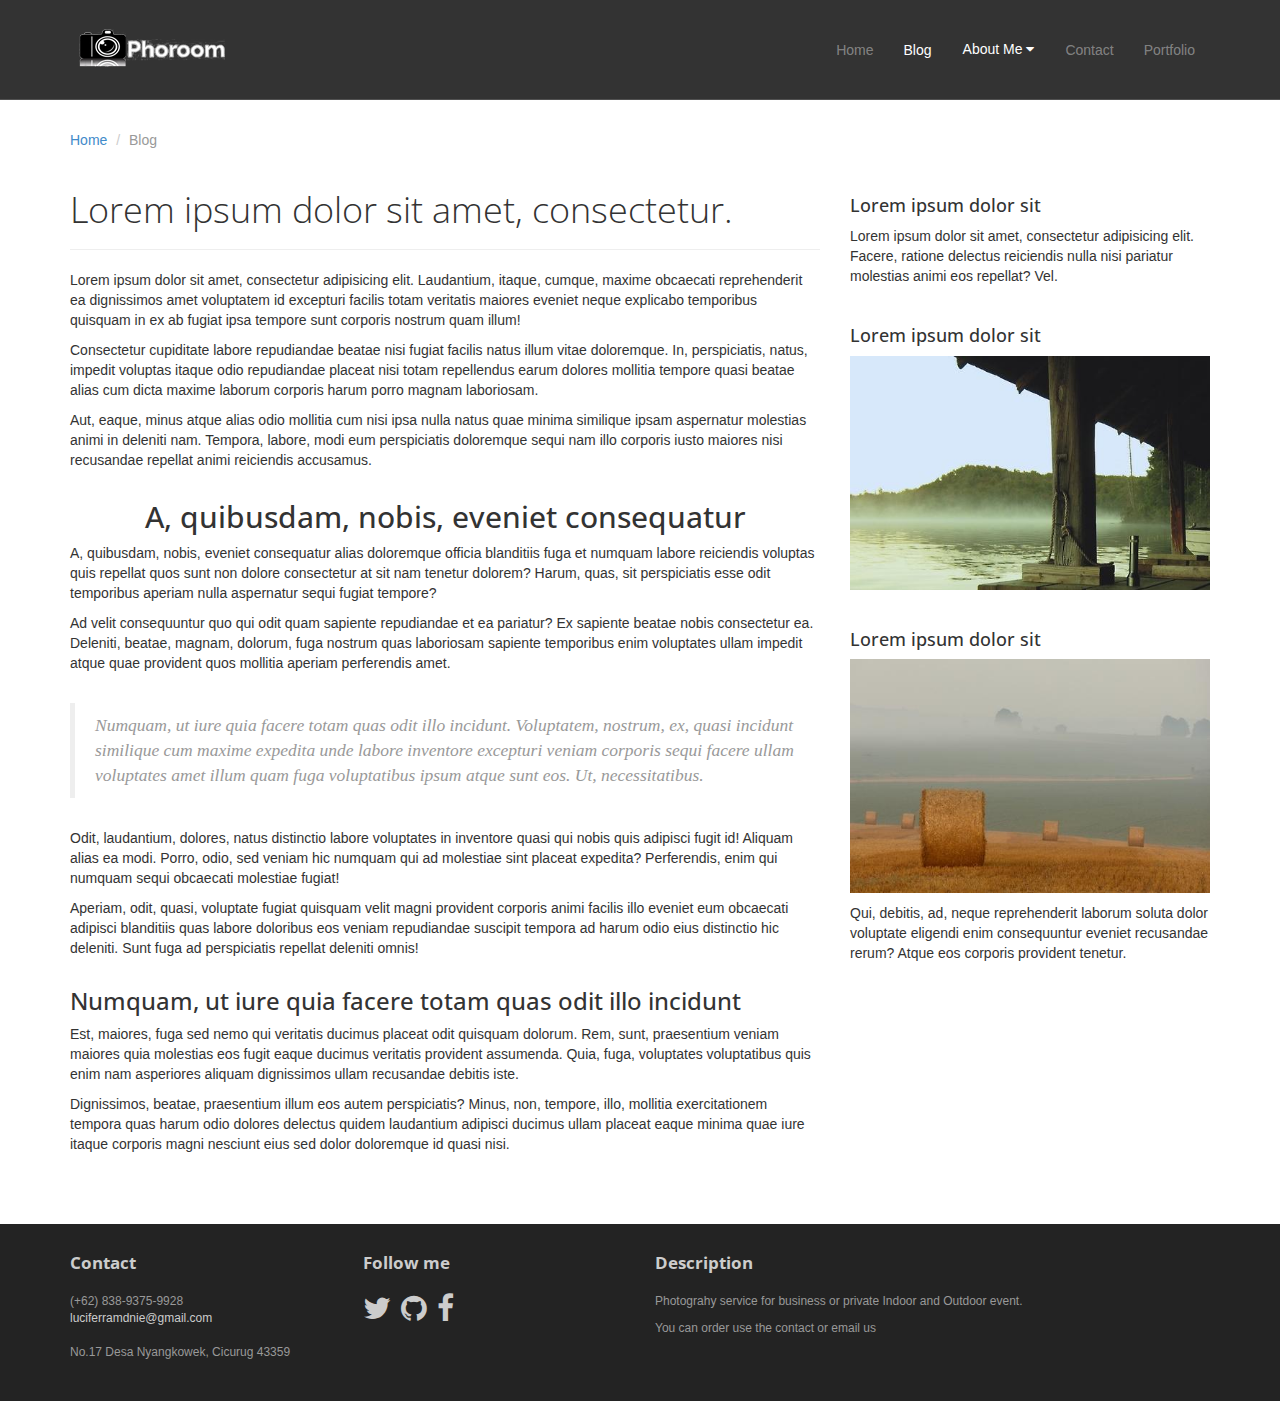
<file: public/blog.html>
<!DOCTYPE html>
<html>
<head>
	<meta charset="utf-8">
	<meta name="viewport"    content="width=device-width, initial-scale=1.0">
	
	<title>Blog - FINAL Project Hacktiv8</title>

	<link rel="shortcut icon" href="assets/images/gt_favicon.png">
	<link rel="stylesheet" href="https://cdnjs.cloudflare.com/ajax/libs/font-awesome/4.7.0/css/font-awesome.min.css">
	<link rel="stylesheet" media="screen" href="http://fonts.googleapis.com/css?family=Open+Sans:300,400,700">
	<link rel="stylesheet" href="assets/css/bootstrap.min.css">
	<link rel="stylesheet" href="assets/css/bootstrap-theme.css" media="screen" >
	<link rel="stylesheet" href="assets/css/main.css">

</head>

<body>
	<div id="navbar" class="navbar navbar-inverse navbar-fixed-top headroom" >
		<script>
			var prevScrollpos = window.pageYOffset;
			window.onscroll = function() {
			var currentScrollPos = window.pageYOffset;
			  if (prevScrollpos > currentScrollPos) {
				document.getElementById("navbar").style.top = "0";
			  } else {
				document.getElementById("navbar").style.top = "-100px";
			  }
			  prevScrollpos = currentScrollPos;
			}
		</script>
		<div class="container">
			<div class="navbar-header">
				<button type="button" class="navbar-toggle" data-toggle="collapse" data-target=".navbar-collapse"><span class="icon-bar"></span> <span class="icon-bar"></span> <span class="icon-bar"></span> </button>
				<a class="navbar-brand" href="index.html"><img src="assets/images/logo.png" alt="Final Project Hacktiv8"></a>
			</div>
			<div class="navbar-collapse collapse">
				<ul class="nav navbar-nav pull-right">
					<li><a href="index.html">Home</a></li>
					<li class="active"><a href="blog.html">Blog</a></li>
					<li class="dropdown">
						<button class="dropbtn">About Me <i class="fa fa-caret-down"></i></button>
							<div class="dropdown-content">
								<a href="about.html">About Me </a>
								<a href="team.html">Team</a>
							</div>
					</li>
					<li><a href="contact.html">Contact</a></li>
					<li><a href="portfolio.html">Portfolio</a></li>
				</ul>
			</div>
		</div>
	</div> 

	<header id="head" class="secondary"></header>

	<div class="container">

		<ol class="breadcrumb">
			<li><a href="index.html">Home</a></li>
			<li class="active">Blog</li>
		</ol>

		<div class="row">
			
			<article class="col-md-8 maincontent">
				<header class="page-header">
					<h1 class="page-title">Lorem ipsum dolor sit amet, consectetur.</h1>
				</header>
				<p>Lorem ipsum dolor sit amet, consectetur adipisicing elit. Laudantium, itaque, cumque, maxime obcaecati reprehenderit ea dignissimos amet voluptatem id excepturi facilis totam veritatis maiores eveniet neque explicabo temporibus quisquam in ex ab fugiat ipsa tempore sunt corporis nostrum quam illum!</p>
				<p>Consectetur cupiditate labore repudiandae beatae nisi fugiat facilis natus illum vitae doloremque. In, perspiciatis, natus, impedit voluptas itaque odio repudiandae placeat nisi totam repellendus earum dolores mollitia tempore quasi beatae alias cum dicta maxime laborum corporis harum porro magnam laboriosam.</p>
				<p>Aut, eaque, minus atque alias odio mollitia cum nisi ipsa nulla natus quae minima similique ipsam aspernatur molestias animi in deleniti nam. Tempora, labore, modi eum perspiciatis doloremque sequi nam illo corporis iusto maiores nisi recusandae repellat animi reiciendis accusamus.</p>

				<h2>A, quibusdam, nobis, eveniet consequatur</h2>
				<p>A, quibusdam, nobis, eveniet consequatur alias doloremque officia blanditiis fuga et numquam labore reiciendis voluptas quis repellat quos sunt non dolore consectetur at sit nam tenetur dolorem? Harum, quas, sit perspiciatis esse odit temporibus aperiam nulla aspernatur sequi fugiat tempore?</p>
				<p>Ad velit consequuntur quo qui odit quam sapiente repudiandae et ea pariatur? Ex sapiente beatae nobis consectetur ea. Deleniti, beatae, magnam, dolorum, fuga nostrum quas laboriosam sapiente temporibus enim voluptates ullam impedit atque quae provident quos mollitia aperiam perferendis amet.</p>

				<blockquote>Numquam, ut iure quia facere totam quas odit illo incidunt. Voluptatem, nostrum, ex, quasi incidunt similique cum maxime expedita unde labore inventore excepturi veniam corporis sequi facere ullam voluptates amet illum quam fuga voluptatibus ipsum atque sunt eos. Ut, necessitatibus.</blockquote>
				<p>Odit, laudantium, dolores, natus distinctio labore voluptates in inventore quasi qui nobis quis adipisci fugit id! Aliquam alias ea modi. Porro, odio, sed veniam hic numquam qui ad molestiae sint placeat expedita? Perferendis, enim qui numquam sequi obcaecati molestiae fugiat!</p>
				<p>Aperiam, odit, quasi, voluptate fugiat quisquam velit magni provident corporis animi facilis illo eveniet eum obcaecati adipisci blanditiis quas labore doloribus eos veniam repudiandae suscipit tempora ad harum odio eius distinctio hic deleniti. Sunt fuga ad perspiciatis repellat deleniti omnis!</p>

				<h3>Numquam, ut iure quia facere totam quas odit illo incidunt</h3>
				<p>Est, maiores, fuga sed nemo qui veritatis ducimus placeat odit quisquam dolorum. Rem, sunt, praesentium veniam maiores quia molestias eos fugit eaque ducimus veritatis provident assumenda. Quia, fuga, voluptates voluptatibus quis enim nam asperiores aliquam dignissimos ullam recusandae debitis iste.</p>
				<p>Dignissimos, beatae, praesentium illum eos autem perspiciatis? Minus, non, tempore, illo, mollitia exercitationem tempora quas harum odio dolores delectus quidem laudantium adipisci ducimus ullam placeat eaque minima quae iure itaque corporis magni nesciunt eius sed dolor doloremque id quasi nisi.</p>
			</article>
			
			<aside class="col-md-4 sidebar sidebar-right">

				<div class="row widget">
					<div class="col-xs-12">
						<h4>Lorem ipsum dolor sit</h4>
						<p>Lorem ipsum dolor sit amet, consectetur adipisicing elit. Facere, ratione delectus reiciendis nulla nisi pariatur molestias animi eos repellat? Vel.</p>
					</div>
				</div>
				<div class="row widget">
					<div class="col-xs-12">
						<h4>Lorem ipsum dolor sit</h4>
						<p><img src="assets/images/1.jpg"></p>
					</div>
				</div>
				<div class="row widget">
					<div class="col-xs-12">
						<h4>Lorem ipsum dolor sit</h4>
						<p><img src="assets/images/2.jpg"></p>
						<p>Qui, debitis, ad, neque reprehenderit laborum soluta dolor voluptate eligendi enim consequuntur eveniet recusandae rerum? Atque eos corporis provident tenetur.</p>
					</div>
				</div>

			</aside>

		</div>
	</div>
	

	<footer id="footer" class="top-space">

		<div class="footer1">
			<div class="container">
				<div class="row">
					
					<div class="col-md-3 widget">
						<h3 class="widget-title">Contact</h3>
						<div class="widget-body">
							<p>(+62) 838-9375-9928<br>
								<a href="mailto:#">luciferramdnie@gmail.com</a><br>
								<br>
								No.17 Desa Nyangkowek, Cicurug 43359
							</p>	
						</div>
					</div>

					<div class="col-md-3 widget">
						<h3 class="widget-title">Follow me</h3>
						<div class="widget-body">
							<p class="follow-me-icons">
								<a href=""><i class="fa fa-twitter fa-2"></i></a>
								<a href=""><i class="fa fa-github fa-2"></i></a>
								<a href=""><i class="fa fa-facebook fa-2"></i></a>
							</p>	
						</div>
					</div>

					<div class="col-md-6 widget">
						<h3 class="widget-title">Description</h3>
						<div class="widget-body">
							<p>Photograhy service for business or private Indoor and Outdoor event.</p>
							<p>You can order use the contact or email us</p>
						</div>
					</div>

				</div>
			</div>
		</div>
		
	</footer>	
		
	<script src="http://netdna.bootstrapcdn.com/bootstrap/3.0.0/js/bootstrap.min.js"></script>
	<script src="assets/js/template.js"></script>
	
</body>
</html>
</file>
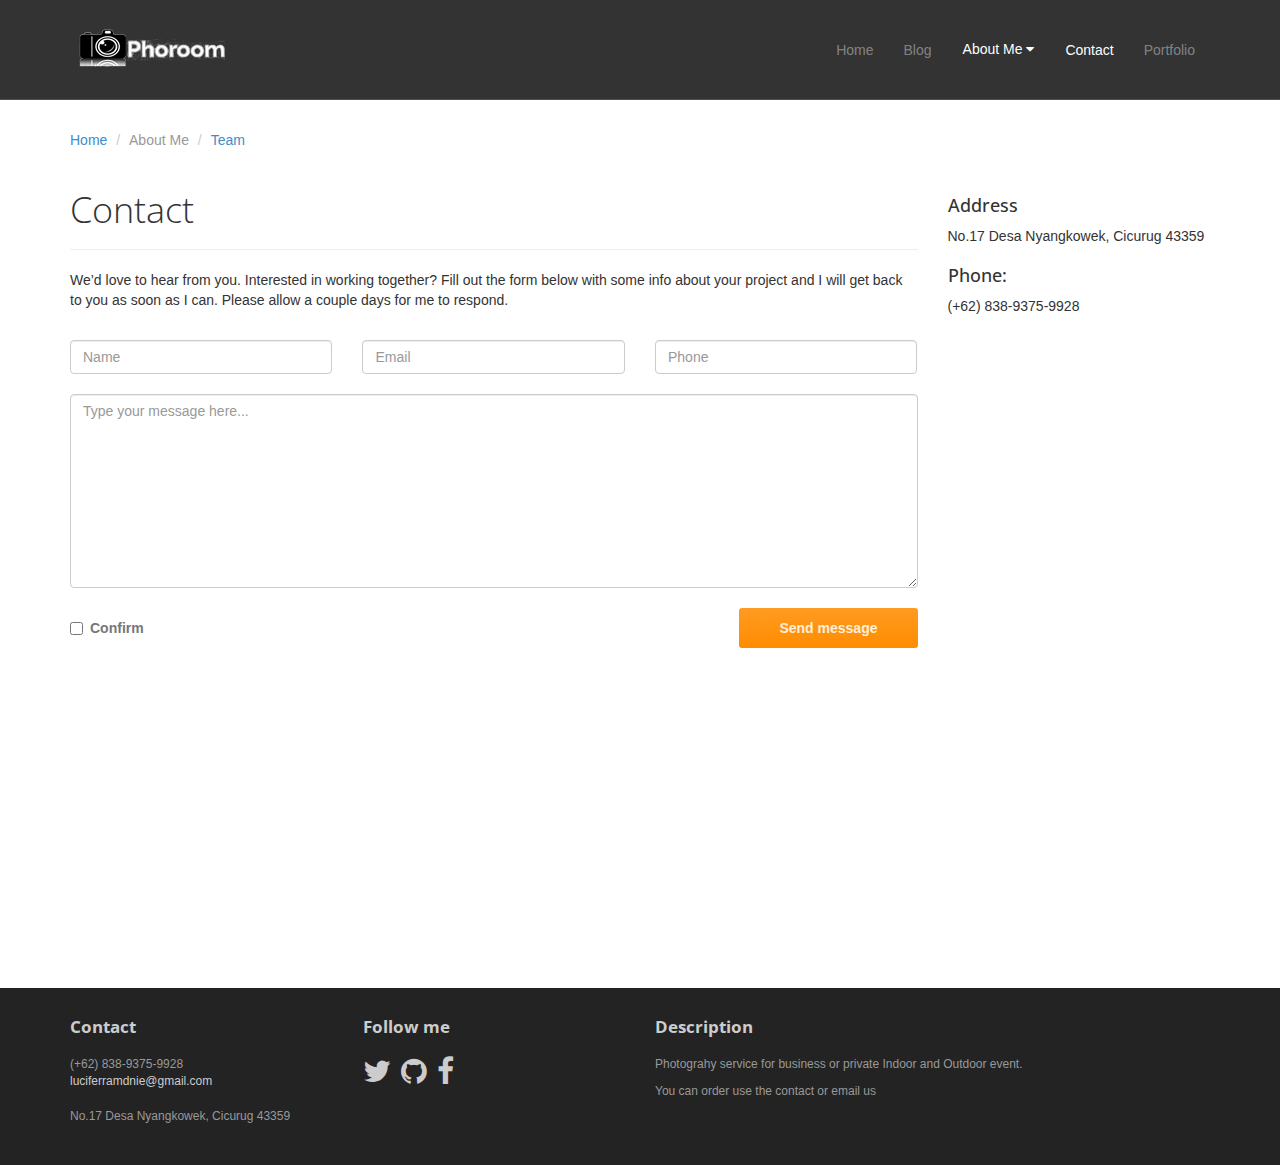
<file: public/contact.html>
<!DOCTYPE html>
<html>
<head>
	<meta charset="utf-8">
	<meta name="viewport"    content="width=device-width, initial-scale=1.0">
	
	<title>Contact - FINAL Project Hacktiv8</title>

	<link rel="shortcut icon" href="assets/images/gt_favicon.png">
	<link rel="stylesheet" href="https://cdnjs.cloudflare.com/ajax/libs/font-awesome/4.7.0/css/font-awesome.min.css">
	<link rel="stylesheet" media="screen" href="http://fonts.googleapis.com/css?family=Open+Sans:300,400,700">
	<link rel="stylesheet" href="assets/css/bootstrap.min.css">
	<link rel="stylesheet" href="assets/css/bootstrap-theme.css" media="screen" >
	<link rel="stylesheet" href="assets/css/main.css">

</head>

<body>
	<div id="navbar" class="navbar navbar-inverse navbar-fixed-top headroom" >
		<script>
			var prevScrollpos = window.pageYOffset;
			window.onscroll = function() {
			var currentScrollPos = window.pageYOffset;
			  if (prevScrollpos > currentScrollPos) {
				document.getElementById("navbar").style.top = "0";
			  } else {
				document.getElementById("navbar").style.top = "-100px";
			  }
			  prevScrollpos = currentScrollPos;
			}
		</script>
		<div class="container">
			<div class="navbar-header">
				<button type="button" class="navbar-toggle" data-toggle="collapse" data-target=".navbar-collapse"><span class="icon-bar"></span> <span class="icon-bar"></span> <span class="icon-bar"></span> </button>
				<a class="navbar-brand" href="index.html"><img src="assets/images/logo.png" alt="Final Project Hacktiv8"></a>
			</div>
			<div class="navbar-collapse collapse">
				<ul class="nav navbar-nav pull-right">
					<li><a href="index.html">Home</a></li>
					<li><a href="blog.html">Blog</a></li>
					<li class="dropdown">
						<button class="dropbtn">About Me <i class="fa fa-caret-down"></i></button>
							<div class="dropdown-content">
								<a href="about.html">About Me </a>
								<a href="team.html">Team</a>
							</div>
					</li>
					<li class="active"><a href="contact.html">Contact</a></li>
					<li><a href="portfolio.html">Portfolio</a></li>
				</ul>
			</div>
		</div>
	</div> 

	<header id="head" class="secondary"></header>

	<div class="container">

		<ol class="breadcrumb">
			<li><a href="index.html">Home</a></li>
			<li class="active">About Me </li>
			<li><a href="active">Team</a></li>
		</ol>

		<div class="row">
			
			<article class="col-sm-9 maincontent">
				<header class="page-header">
					<h1 class="page-title">Contact</h1>
				</header>
				
				<p>
					We’d love to hear from you. Interested in working together? Fill out the form below with some info about your project and I will get back to you as soon as I can. Please allow a couple days for me to respond.
				</p>
				<br>
					<form>
						<div class="row">
							<div class="col-sm-4">
								<input class="form-control" type="text" placeholder="Name">
							</div>
							<div class="col-sm-4">
								<input class="form-control" type="text" placeholder="Email">
							</div>
							<div class="col-sm-4">
								<input class="form-control" type="text" placeholder="Phone">
							</div>
						</div>
						<br>
						<div class="row">
							<div class="col-sm-12">
								<textarea placeholder="Type your message here..." class="form-control" rows="9"></textarea>
							</div>
						</div>
						<br>
						<div class="row">
							<div class="col-sm-6">
								<label class="checkbox"><input type="checkbox">Confirm</label>
							</div>
							<div class="col-sm-6 text-right">
								<input class="btn btn-action" type="submit" value="Send message">
							</div>
						</div>
					</form>

			</article>
			
			<aside class="col-sm-3 sidebar sidebar-right">

				<div class="widget">
					<h4>Address</h4>
					<address>
						No.17 Desa Nyangkowek, Cicurug 43359
					</address>
					<h4>Phone:</h4>
					<address>
						(+62) 838-9375-9928
					</address>
				</div>

			</aside>

		</div>
	</div>
	
	<section class="container-full top-space">
		<div id="map"></div>
	</section>

	<footer id="footer">

		<div class="footer1">
			<div class="container">
				<div class="row">
					
					<div class="col-md-3 widget">
						<h3 class="widget-title">Contact</h3>
						<div class="widget-body">
							<p>(+62) 838-9375-9928<br>
								<a href="mailto:#">luciferramdnie@gmail.com</a><br>
								<br>
								No.17 Desa Nyangkowek, Cicurug 43359
							</p>	
						</div>
					</div>

					<div class="col-md-3 widget">
					<h3 class="widget-title">Follow me</h3>
						<div class="widget-body">
							<p class="follow-me-icons">
								<a href=""><i class="fa fa-twitter fa-2"></i></a>
								<a href=""><i class="fa fa-github fa-2"></i></a>
								<a href=""><i class="fa fa-facebook fa-2"></i></a>
							</p>
						</div>
					</div>

					<div class="col-md-6 widget">
						<h3 class="widget-title">Description</h3>
						<div class="widget-body">
							<p>Photograhy service for business or private Indoor and Outdoor event.</p>
							<p>You can order use the contact or email us</p>
						</div>
					</div>

				</div>
			</div>
		</div>
	</footer>	
		
	<script src="http://netdna.bootstrapcdn.com/bootstrap/3.0.0/js/bootstrap.min.js"></script>
	<script src="assets/js/template.js"></script>
</body>
</html>
</file>
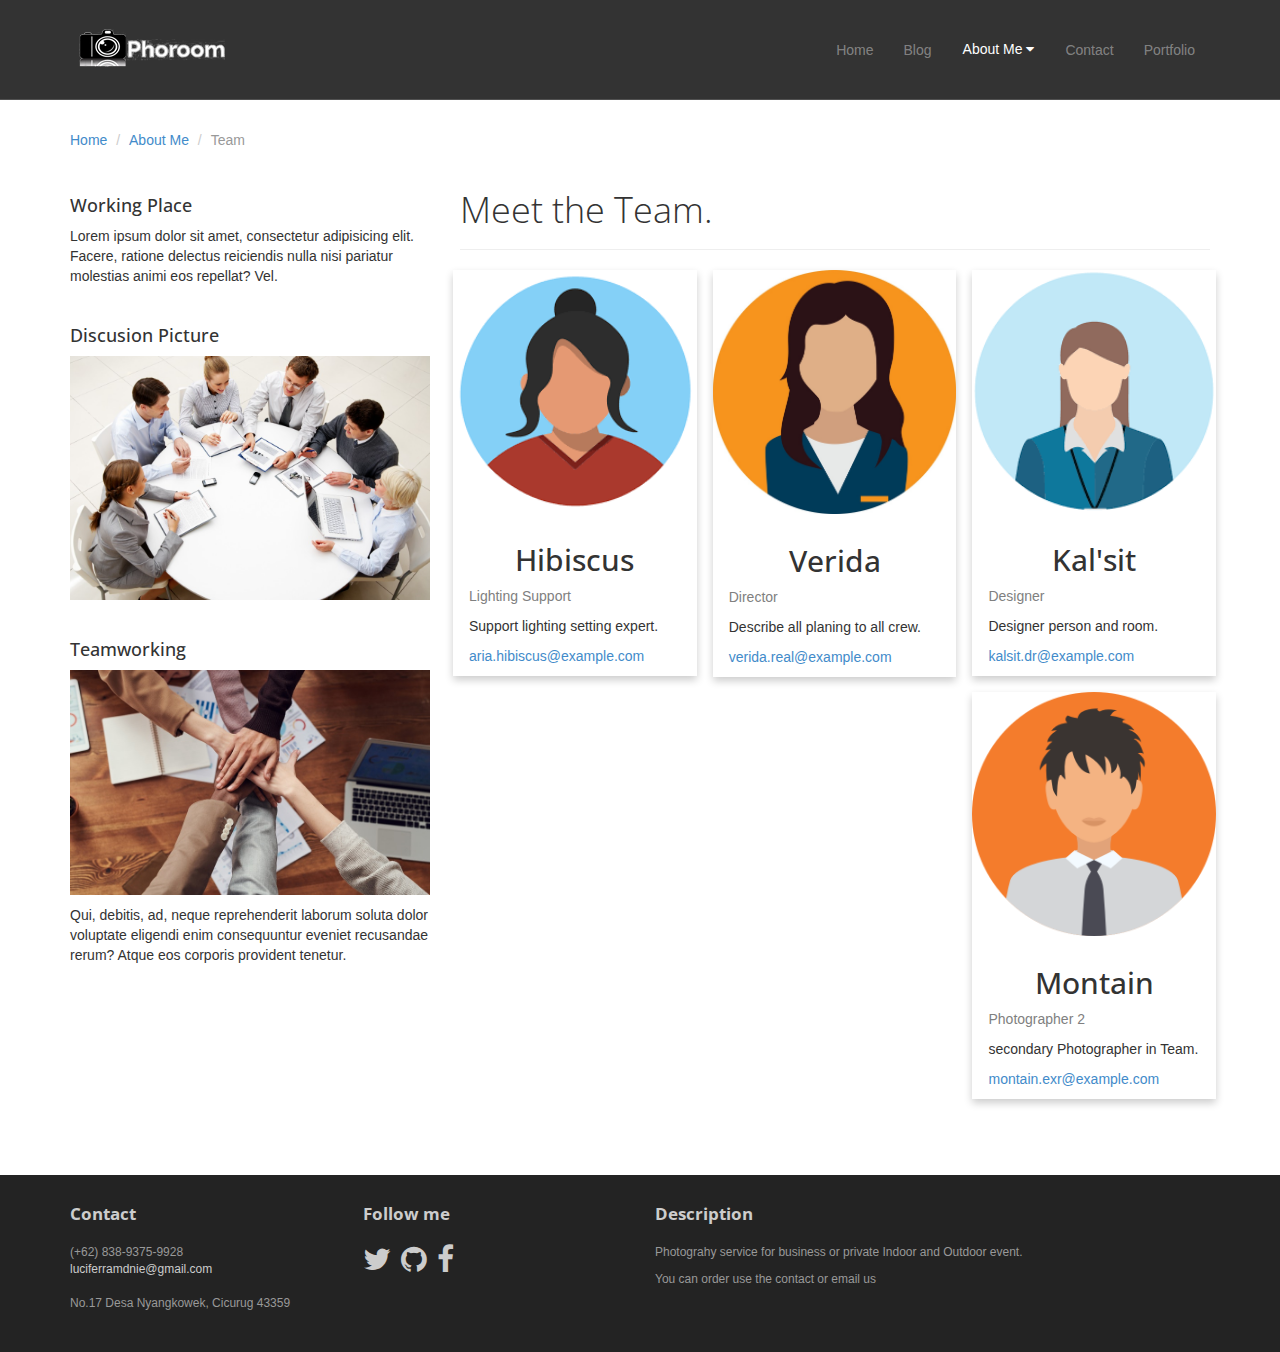
<file: public/team.html>
<!DOCTYPE html>
<html>
<head>
	<meta charset="utf-8">
	<meta name="viewport"    content="width=device-width, initial-scale=1.0">
	
	<title>Team - Final Project Hacktiv8</title>

	<link rel="shortcut icon" href="assets/images/gt_favicon.png">
	<link rel="stylesheet" href="https://cdnjs.cloudflare.com/ajax/libs/font-awesome/4.7.0/css/font-awesome.min.css">
	<link rel="stylesheet" media="screen" href="http://fonts.googleapis.com/css?family=Open+Sans:300,400,700">
	<link rel="stylesheet" href="assets/css/bootstrap.min.css">
	<link rel="stylesheet" href="assets/css/bootstrap-theme.css" media="screen" >
	<link rel="stylesheet" href="assets/css/main.css">

</head>

<body class="home">
	<div id="navbar" class="navbar navbar-inverse navbar-fixed-top headroom" >
		<script>
			var prevScrollpos = window.pageYOffset;
			window.onscroll = function() {
			var currentScrollPos = window.pageYOffset;
			  if (prevScrollpos > currentScrollPos) {
				document.getElementById("navbar").style.top = "0";
			  } else {
				document.getElementById("navbar").style.top = "-100px";
			  }
			  prevScrollpos = currentScrollPos;
			}
		</script>
		<div class="container">
			<div class="navbar-header">

				<button type="button" class="navbar-toggle" data-toggle="collapse" data-target=".navbar-collapse"><span class="icon-bar"></span> <span class="icon-bar"></span> <span class="icon-bar"></span> </button>
				<a class="navbar-brand" href="index.html"><img src="assets/images/logo.png" alt="Final Project Hacktiv8"></a>
			</div>
			<div class="navbar-collapse collapse">
				<ul class="nav navbar-nav pull-right">
					<li><a href="index.html">Home</a></li>
					<li><a href="blog.html">Blog</a></li>
					<li class="dropdown">
						<button class="dropbtn">About Me <i class="fa fa-caret-down"></i></button>
							<div class="dropdown-content">
								<a href="about.html">About Me </a>
								<a href="team.html">Team</a>
							</div>
					</li>
					<li><a href="contact.html">Contact</a></li>
					<li><a href="portfolio.html">Portfolio</a></li>
				</ul>
			</div>
		</div>
	</div> 

	<header id="head" class="secondary"></header>

	<div class="container">
		
		<ol class="breadcrumb">
			<li><a href="index.html">Home</a></li>
			<li><a href="about.html">About Me</a></li>
			<li class="active">Team</li>
		</ol>

		<div class="row">
			
			<aside class="col-md-4 sidebar sidebar-left">

				<div class="row widget">
					<div class="col-xs-12">
						<h4>Working Place</h4>
						<p>Lorem ipsum dolor sit amet, consectetur adipisicing elit. Facere, ratione delectus reiciendis nulla nisi pariatur molestias animi eos repellat? Vel.</p>
					</div>
				</div>
				<div class="row widget">
					<div class="col-xs-12">
						<h4>Discusion Picture</h4>
						<p><img src="assets/images/Team_Discusion.png"></p>
					</div>
				</div>
				<div class="row widget">
					<div class="col-xs-12">
						<h4>Teamworking</h4>
						<p><img src="assets/images/Teamwork.jpg"></p>
						<p>Qui, debitis, ad, neque reprehenderit laborum soluta dolor voluptate eligendi enim consequuntur eveniet recusandae rerum? Atque eos corporis provident tenetur.</p>
					</div>
				</div>

			</aside>

			<article class="col-md-8 maincontent">
				<header class="page-header">
					<h1 class="page-title">Meet the Team.</h1>
				</header>
				<div class="row">
					<div class="column">
						<div class="card">
							<img src="assets/images/Aria.png" alt="Aria" style="width: 100%">
							<div class="container-team">
								<h2>Hibiscus</h2>
								<p class="title">Lighting Support</p>
								<p>Support lighting setting expert.</p>
								<p><a href="mailto:#">aria.hibiscus@example.com</a></p>
							</div>
						</div>
					</div>

					<div class="column">
						<div class="card">
							<img src="assets/images/Verida.jpg" alt="Verida" style="width: 100%">
							<div class="container-team">
								<h2>Verida</h2>
								<p class="title">Director</p>
								<p>Describe all planing to all crew.</p>
								<p><a href="mailto:#">verida.real@example.com</a></p>
							</div>
						</div>
					</div>

					<div class="column">
						<div class="card">
							<img src="assets/images/Kal'sit.png" alt="Kal'sit" style="width: 100%">
							<div class="container-team">
								<h2>Kal'sit</h2>
								<p class="title">Designer</p>
								<p>Designer person and room.</p>
								<p><a href="mailto:#">kalsit.dr@example.com</a></p>
							</div>
						</div>
					</div>

					<div class="column">
						<div class="card">
							<img src="assets/images/Montain.png" alt="Montain" style="width: 100%">
							<div class="container-team">
								<h2>Montain</h2>
								<p class="title">Photographer 2</p>
								<p>secondary Photographer in Team.</p>
								<p><a href="mailto:#">montain.exr@example.com</a></p>
							</div>
						</div>
					</div>

			</article>
		</div>

	</div>
	<footer id="footer" class="top-space">

		<div class="footer1">
			<div class="container">
				<div class="row">
					
					<div class="col-md-3 widget">
						<h3 class="widget-title">Contact</h3>
						<div class="widget-body">
							<p>(+62) 838-9375-9928<br>
								<a href="mailto:#">luciferramdnie@gmail.com</a><br>
								<br>
								No.17 Desa Nyangkowek, Cicurug 43359
							</p>	
						</div>
					</div>

					<div class="col-md-3 widget">
						<h3 class="widget-title">Follow me</h3>
						<div class="widget-body">
							<p class="follow-me-icons">
								<a href=""><i class="fa fa-twitter fa-2"></i></a>
								<a href=""><i class="fa fa-github fa-2"></i></a>
								<a href=""><i class="fa fa-facebook fa-2"></i></a>
							</p>	
						</div>
					</div>

					<div class="col-md-6 widget">
						<h3 class="widget-title">Description</h3>
						<div class="widget-body">
							<p>Photograhy service for business or private Indoor and Outdoor event.</p>
							<p>You can order use the contact or email us</p>
						</div>
					</div>

				</div>
			</div>
		</div>

	</footer>	
		
	<script src="http://netdna.bootstrapcdn.com/bootstrap/3.0.0/js/bootstrap.min.js"></script>
	<script src="assets/js/template.js"></script>
</body>
</html>
</file>
<file: assets/css/main.css>
/* Header */
#head { background:#181015 url( ../images/bg_header2.jpg) no-repeat; background-size: cover; min-height:520px; text-align: center; padding-top:240px; color:white; font-family:"Open sans", Helvetica, Arial; font-weight:300; }
#head.secondary { height:100px; min-height: 100px; padding-top:0px; }
	#head .lead { font-family:"Open sans", Helvetica, Arial; font-size:44px; margin-bottom:6px; color:white; line-height:1.15em; } 
	#head .tagline { color:rgba(255,255,255,0.75); margin-bottom:25px; }
		#head .tagline a { color:#fff;} 
	#head .btn { margin-bottom:10px;}
	#head .btn-default { text-shadow: none; background:transparent; color:rgba(255,255,255,.5); -webkit-box-shadow:inset 0px 0px 0px 3px rgba(255,255,255,.5); -moz-box-shadow:inset 0px 0px 0px 3px rgba(255,255,255,.5); box-shadow:inset 0px 0px 0px 3px rgba(255,255,255,.5); background: transparent; }
		#head .btn-default:hover,
		#head .btn-default:focus { color:rgba(255,255,255,.8); -webkit-box-shadow:inset 0px 0px 0px 3px rgba(255,255,255,.8); -moz-box-shadow:inset 0px 0px 0px 3px rgba(255,255,255,.8); box-shadow:inset 0px 0px 0px 3px rgba(255,255,255,.8); background: transparent; }
		#head .btn-default:active, 
		#head .btn-default.active { color:#fff; -webkit-box-shadow:inset 0px 0px 0px 3px #fff; -moz-box-shadow:inset 0px 0px 0px 3px #fff; box-shadow:inset 0px 0px 0px 3px #fff; background: transparent; }

@media (max-width: 767px) {
	#head { min-height:420px; padding-top:160px; }
	#head .lead { font-size: 34px; }
}


/* Autohide navbar */
.slideUp { top:-100px; }
.headroom { -webkit-transition: all 0.4s ease-out; -moz-transition: all 0.4s ease-out; -o-transition: all 0.4s ease-out; transition: all 0.4s ease-out; }


/* Highlights (in jumbotron in most cases) */
.highlight { margin-top:40px; }
	.h-caption { text-align: center; } 
	.h-caption i { display:block; font-size: 54px; color:#382526; margin-bottom:36px; }
	.h-caption h4 { color:#382526; font-size: 16px; font-weight: bold; margin-bottom:20px; }
	.h-body { }


/* Typography */
h1, h2, h3, h4, h5, h6 { font-family:"Open sans", Helvetica, Arial; }
h1, .h1, h2, .h2, h3, .h3 { margin-top:30px; } 
blockquote { font-style: italic; font-family: Georgia; color:#999; margin:30px 0 30px; }
label { color: #777; }
.thin { font-weight:300; }
.page-title { margin-top:20px; font-weight:300; }
.text-muted { color:#888; }
.breadcrumb { background:none; padding:0; margin:30px 0 0px 0; }
ul.list-spaces li{ margin-bottom:10px; }

/* Helpers */
.container-full { margin: 0 auto; width: 100%; }
.top-space { margin-top: 60px; }
.top-margin { margin-top:20px; }

img { max-width:100%; }
img.pull-right { margin-left: 10px; }
img.pull-left { margin-right: 10px; }
#map { width:100%; height:280px; }
#social { margin-top:50px; margin-bottom:50px; }
	#social .wrapper { width:340px; margin:0 auto; }

/* Main content block */
.maincontent { }

/* Sidebars */
.sidebar { padding-top:36px; padding-bottom:30px; }
	.sidebar .widget { margin-bottom:20px; }
	.sidebar h1, .sidebar .h1, .sidebar h2, .sidebar .h2, .sidebar h3, .sidebar .h3 { margin-top:20px; } 

/* Footer */
.footer1 { background: #232323; padding: 30px 0 0 0; font-size: 12px; color: #999; }
	.footer1 a { color: #ccc; }
		.footer1 a:hover {color: #fff; }
	.footer1 .widget { margin-bottom:30px; }		
	.footer1 .widget-title { font-size: 17px; font-weight: bold; color: #ccc; margin: 0 0 20px; }
	.footer1 .entry-meta { border-top: 1px solid #ccc; border-bottom: 1px solid #ccc; margin: 0 0 35px 0; padding: 2px 0; color: #888888; font-size: 12px; font-size: 0.75rem; }
		.footer1 .entry-meta a { color: #333333; }
		.footer1 .entry-meta .meta-in { border-top: 1px solid #ccc; border-bottom: 1px solid #ccc; padding: 10px 0; }
	.follow-me-icons { font-size:30px; }		
		.follow-me-icons i { float:left; margin:0 10px 0 0; }		

.footer2 { background: #191919; padding: 15px 0; color: #777; font-size: 12px; }
	.footer2 a { color: #aaa; }
		.footer2 a:hover { color: #fff; }
		.footer2 p { margin: 0; }

	.widget-simplenav { margin-left:-5px; }		
	.widget-simplenav a{ margin:0 5px; }		

#more {display: none;}


/* portfolio selection */

	h2{
		text-align: center;
	}
	.portfolio_section {
		background-color: #f8ffff;
	  }
	  
	  .portfolio_section .portfolio_container {
		display: -webkit-box;
		display: -ms-flexbox;
		display: flex;
	  }
	  
	  .portfolio_section .portfolio_container .img-box {
		margin: 10px;
		position: relative;
		display: -webkit-box;
		display: -ms-flexbox;
		display: flex;
		-webkit-box-flex: 1;
			-ms-flex-positive: 1;
				flex-grow: 1;
	  }
	  
	  .portfolio_section .portfolio_container .img-box img {
		width: 100%;
		height: 100%;
	  }
	  
	  .portfolio_section .portfolio_container .img-box .btn-box {
		position: absolute;
		top: 50%;
		left: 50%;
		-webkit-transform: translate(-50%, -50%);
				transform: translate(-50%, -50%);
		display: -webkit-box;
		display: -ms-flexbox;
		display: flex;
	  }
	  
	  .portfolio_section .portfolio_container .img-box .btn-box a {
		display: none;
		width: 50px;
		height: 50px;
		border-radius: 100%;
		background-size: cover;
		background-position: center;
		background-repeat: no-repeat;
		margin: 0 5px;
	  }
	  
	  .portfolio_section .portfolio_container .img-box .btn-box .btn-1 {
		background-image: url(../images/link.png);
	  }
	  
	  .portfolio_section .portfolio_container .img-box::before {
		content: "";
		display: none;
		position: absolute;
		width: 100%;
		height: 100%;
		top: 0;
		left: 0;
		background-color: rgba(15, 207, 220, 0.8);
		z-index: 0;
	  }
	  
	  .portfolio_section .portfolio_container .img-box:hover a {
		display: block;
	  }
	  
	  .portfolio_section .portfolio_container .img-box:hover::before {
		display: block;
	  }
	  
	  .portfolio_section .portfolio_container .box-1,
	  .portfolio_section .portfolio_container .box-2 {
		display: -webkit-box;
		display: -ms-flexbox;
		display: flex;
		-webkit-box-orient: vertical;
		-webkit-box-direction: normal;
			-ms-flex-direction: column;
				flex-direction: column;
		-webkit-box-pack: stretch;
			-ms-flex-pack: stretch;
				justify-content: stretch;
		-webkit-box-align: stretch;
			-ms-flex-align: stretch;
				align-items: stretch;
	  }
	  
	  .portfolio_section .portfolio_container .box-2-btm {
		display: -webkit-box;
		display: -ms-flexbox;
		display: flex;
		-webkit-box-pack: stretch;
			-ms-flex-pack: stretch;
				justify-content: stretch;
		-webkit-box-align: stretch;
			-ms-flex-align: stretch;
				align-items: stretch;
	  }
	  
	  .portfolio_section .portfolio_container .box-2-btm .box-2-left {
		display: -webkit-box;
		display: -ms-flexbox;
		display: flex;
	  }
	  
	  .portfolio_section .see_btn {
		display: -webkit-box;
		display: -ms-flexbox;
		display: flex;
		-webkit-box-pack: center;
			-ms-flex-pack: center;
				justify-content: center;
	  }
	  
	  .portfolio_section .see_btn a {
		display: inline-block;
		padding: 12px 60px;
		background-color: #000000;
		color: #ffffff;
		border-radius: 40px;
		text-transform: uppercase;
		margin-top: 35px;
	  }
	  
	  .portfolio_section .see_btn a:hover {
		background-color: #333333;
	  }
	  
	  .img-boxb-1{position: relative;}
	  .text-block{position: absolute; bottom: 20px; right: 20px; background-color: gray; color: white; padding-left: 20px; padding-right: 20px;}

/* dropdown */
	.dropdown{
		float:left;
		overflow: none;
		display: inline-block;
	}

	.dropdown .dropbtn{
		font-size: 14px;
		border: none;
		outline: none;
		color: white;
		padding: 14px 16px;
		background-color: inherit;
		font-family: inherit;
		margin: 0;
		cursor: pointer;
	}

	.dropdown-content{
		display: none;
		position: absolute;
		background-color: #fafafa;
		min-width: 160px;
		box-shadow: 0px 8px 16px 0px rgba(0,0,0,0.2);
		z-index: 1;
	}

	.dropdown-content a{
		float: none;
		color: black;
		padding: 12px 16px;
		text-decoration: none;
		display: block;
		text-align: left;
	}

	.dropdown:hover .dropdown-content{
		display:block;
	}

/* column meet the team */
.column{
	float: left;
	width: 33.3%;
	margin-bottom: 16px;
	padding: 0 8px;
}

	@media screen and (max-width:650px){
		.column{
			width: 100%;
			display: block;
		}
	}

		.card{
			box-shadow: 0 4px 8px 0 rgba(0,0,0,0.2);
		}

		.container-team{
			padding: 0 16px;
		}
			.container-team::after, .row::after{
				content: "";
				clear: both;
				display: table;
			}
			.title{
				color: grey;
			}
</file>
<file: public/assets/css/main.css>
/* Header */
#head { background:#181015 url( ../images/bg_header2.jpg) no-repeat; background-size: cover; min-height:520px; text-align: center; padding-top:240px; color:white; font-family:"Open sans", Helvetica, Arial; font-weight:300; }
#head.secondary { height:100px; min-height: 100px; padding-top:0px; }
	#head .lead { font-family:"Open sans", Helvetica, Arial; font-size:44px; margin-bottom:6px; color:white; line-height:1.15em; } 
	#head .tagline { color:rgba(255,255,255,0.75); margin-bottom:25px; }
		#head .tagline a { color:#fff;} 
	#head .btn { margin-bottom:10px;}
	#head .btn-default { text-shadow: none; background:transparent; color:rgba(255,255,255,.5); -webkit-box-shadow:inset 0px 0px 0px 3px rgba(255,255,255,.5); -moz-box-shadow:inset 0px 0px 0px 3px rgba(255,255,255,.5); box-shadow:inset 0px 0px 0px 3px rgba(255,255,255,.5); background: transparent; }
		#head .btn-default:hover,
		#head .btn-default:focus { color:rgba(255,255,255,.8); -webkit-box-shadow:inset 0px 0px 0px 3px rgba(255,255,255,.8); -moz-box-shadow:inset 0px 0px 0px 3px rgba(255,255,255,.8); box-shadow:inset 0px 0px 0px 3px rgba(255,255,255,.8); background: transparent; }
		#head .btn-default:active, 
		#head .btn-default.active { color:#fff; -webkit-box-shadow:inset 0px 0px 0px 3px #fff; -moz-box-shadow:inset 0px 0px 0px 3px #fff; box-shadow:inset 0px 0px 0px 3px #fff; background: transparent; }

@media (max-width: 767px) {
	#head { min-height:420px; padding-top:160px; }
	#head .lead { font-size: 34px; }
}

/* Navbar auto hide */
#navbar {
	background-color: #333;
	position: fixed; 
	top: 0; 
	width: 100%; 
	transition: top 0.3s;
  }

/* Dropdown */
.dropdown{
	float:none;
	overflow: none;
	display: inline-block;
}

.dropdown .dropbtn{
	font-size: 14px;
	border: none;
	outline: none;
	color: white;
	padding: 14px 16px;
	background-color: inherit;
	font-family: inherit;
	margin: 0;
	cursor: pointer;
}

.dropdown-content{
	display: none;
	position: absolute;
	background-color: #fafafa;
	min-width: 160px;
	box-shadow: 0px 8px 16px 0px rgba(0,0,0,0.2);
	z-index: 1;
}

.dropdown-content a{
	float: none;
	color: black;
	padding: 12px 16px;
	text-decoration: none;
	display: block;
	text-align: left;
}

.dropdown:hover .dropdown-content{
	display:block;
}

/* Highlights (in jumbotron in most cases) */
.highlight { margin-top:40px; }
	.h-caption { text-align: center; } 
	.h-caption i { display:block; font-size: 54px; color:#382526; margin-bottom:36px; }
	.h-caption h4 { color:#382526; font-size: 16px; font-weight: bold; margin-bottom:20px; }
	.h-body { }


/* Typography */
h1, h2, h3, h4, h5, h6 { font-family:"Open sans", Helvetica, Arial; }
h1, .h1, h2, .h2, h3, .h3 { margin-top:30px; } 
blockquote { font-style: italic; font-family: Georgia; color:#999; margin:30px 0 30px; }
label { color: #777; }
.thin { font-weight:300; }
.page-title { margin-top:20px; font-weight:300; }
.text-muted { color:#888; }
.breadcrumb { background:none; padding:0; margin:30px 0 0px 0; }
ul.list-spaces li{ margin-bottom:10px; }

/* Helpers */
.container-full { margin: 0 auto; width: 100%; }
.top-space { margin-top: 60px; }
.top-margin { margin-top:20px; }

img { max-width:100%; }
img.pull-right { margin-left: 10px; }
img.pull-left { margin-right: 10px; }
#map { width:100%; height:280px; }
#social { margin-top:50px; margin-bottom:50px; }
	#social .wrapper { width:340px; margin:0 auto; }

/* Main content block */
.maincontent { }

/* Sidebars */
.sidebar { padding-top:36px; padding-bottom:30px; }
	.sidebar .widget { margin-bottom:20px; }
	.sidebar h1, .sidebar .h1, .sidebar h2, .sidebar .h2, .sidebar h3, .sidebar .h3 { margin-top:20px; } 

/* Footer */
.footer1 { background: #232323; padding: 30px 0 0 0; font-size: 12px; color: #999; }
	.footer1 a { color: #ccc; }
		.footer1 a:hover {color: #fff; }
	.footer1 .widget { margin-bottom:30px; }		
	.footer1 .widget-title { font-size: 17px; font-weight: bold; color: #ccc; margin: 0 0 20px; }
	.footer1 .entry-meta { border-top: 1px solid #ccc; border-bottom: 1px solid #ccc; margin: 0 0 35px 0; padding: 2px 0; color: #888888; font-size: 12px; font-size: 0.75rem; }
		.footer1 .entry-meta a { color: #333333; }
		.footer1 .entry-meta .meta-in { border-top: 1px solid #ccc; border-bottom: 1px solid #ccc; padding: 10px 0; }
	.follow-me-icons { font-size:30px; }		
		.follow-me-icons i { float:left; margin:0 10px 0 0; }		

	.widget-simplenav { margin-left:-5px; }		
	.widget-simplenav a{ margin:0 5px; }		

#more {display: none;}


/* Portfolio selection */

	h2{
		text-align: center;
	}
	.portfolio_section {
		background-color: #f8ffff;
	  }
	  
	  .portfolio_section .portfolio_container {
		display: -webkit-box;
		display: -ms-flexbox;
		display: flex;
	  }
	  
	  .portfolio_section .portfolio_container .img-box {
		margin: 10px;
		position: relative;
		display: -webkit-box;
		display: -ms-flexbox;
		display: flex;
		-webkit-box-flex: 1;
			-ms-flex-positive: 1;
				flex-grow: 1;
	  }
	  
	  .portfolio_section .portfolio_container .img-box img {
		width: 100%;
		height: 100%;
	  }
	  
	  .portfolio_section .portfolio_container .img-box .btn-box {
		position: absolute;
		top: 50%;
		left: 50%;
		-webkit-transform: translate(-50%, -50%);
				transform: translate(-50%, -50%);
		display: -webkit-box;
		display: -ms-flexbox;
		display: flex;
	  }
	  
	  .portfolio_section .portfolio_container .img-box .btn-box a {
		display: none;
		width: 50px;
		height: 50px;
		border-radius: 100%;
		background-size: cover;
		background-position: center;
		background-repeat: no-repeat;
		margin: 0 5px;
	  }
	  
	  .portfolio_section .portfolio_container .img-box .btn-box .btn-1 {
		background-image: url(../images/link.png);
	  }
	  
	  .portfolio_section .portfolio_container .img-box::before {
		content: "";
		display: none;
		position: absolute;
		width: 100%;
		height: 100%;
		top: 0;
		left: 0;
		background-color: rgba(15, 207, 220, 0.8);
		z-index: 0;
	  }
	  
	  .portfolio_section .portfolio_container .img-box:hover a {
		display: block;
	  }
	  
	  .portfolio_section .portfolio_container .img-box:hover::before {
		display: block;
	  }
	  
	  .portfolio_section .portfolio_container .box-1,
	  .portfolio_section .portfolio_container .box-2 {
		display: -webkit-box;
		display: -ms-flexbox;
		display: flex;
		-webkit-box-orient: vertical;
		-webkit-box-direction: normal;
			-ms-flex-direction: column;
				flex-direction: column;
		-webkit-box-pack: stretch;
			-ms-flex-pack: stretch;
				justify-content: stretch;
		-webkit-box-align: stretch;
			-ms-flex-align: stretch;
				align-items: stretch;
	  }
	  
	  .portfolio_section .portfolio_container .box-2-btm {
		display: -webkit-box;
		display: -ms-flexbox;
		display: flex;
		-webkit-box-pack: stretch;
			-ms-flex-pack: stretch;
				justify-content: stretch;
		-webkit-box-align: stretch;
			-ms-flex-align: stretch;
				align-items: stretch;
	  }
	  
	  .portfolio_section .portfolio_container .box-2-btm .box-2-left {
		display: -webkit-box;
		display: -ms-flexbox;
		display: flex;
	  }
	  
	  .portfolio_section .see_btn {
		display: -webkit-box;
		display: -ms-flexbox;
		display: flex;
		-webkit-box-pack: center;
			-ms-flex-pack: center;
				justify-content: center;
	  }
	  
	  .portfolio_section .see_btn a {
		display: inline-block;
		padding: 12px 60px;
		background-color: #000000;
		color: #ffffff;
		border-radius: 40px;
		text-transform: uppercase;
		margin-top: 35px;
	  }
	  
	  .portfolio_section .see_btn a:hover {
		background-color: #333333;
	  }
	  
	  .img-boxb-1{position: relative;}
	  .text-block{position: absolute; bottom: 20px; right: 20px; background-color: gray; color: white; padding-left: 20px; padding-right: 20px;}

/* column meet the team */
.column{
	float: left;
	width: 33.3%;
	margin-bottom: 16px;
	padding: 0 8px;
}

	@media screen and (max-width:650px){
		.column{
			width: 100%;
			display: block;
		}
	}

		.card{
			box-shadow: 0 4px 8px 0 rgba(0,0,0,0.2);
		}

		.container-team{
			padding: 0 16px;
		}
			.container-team::after, .row::after{
				content: "";
				clear: both;
				display: table;
			}
			.title{
				color: grey;
			}
</file>
